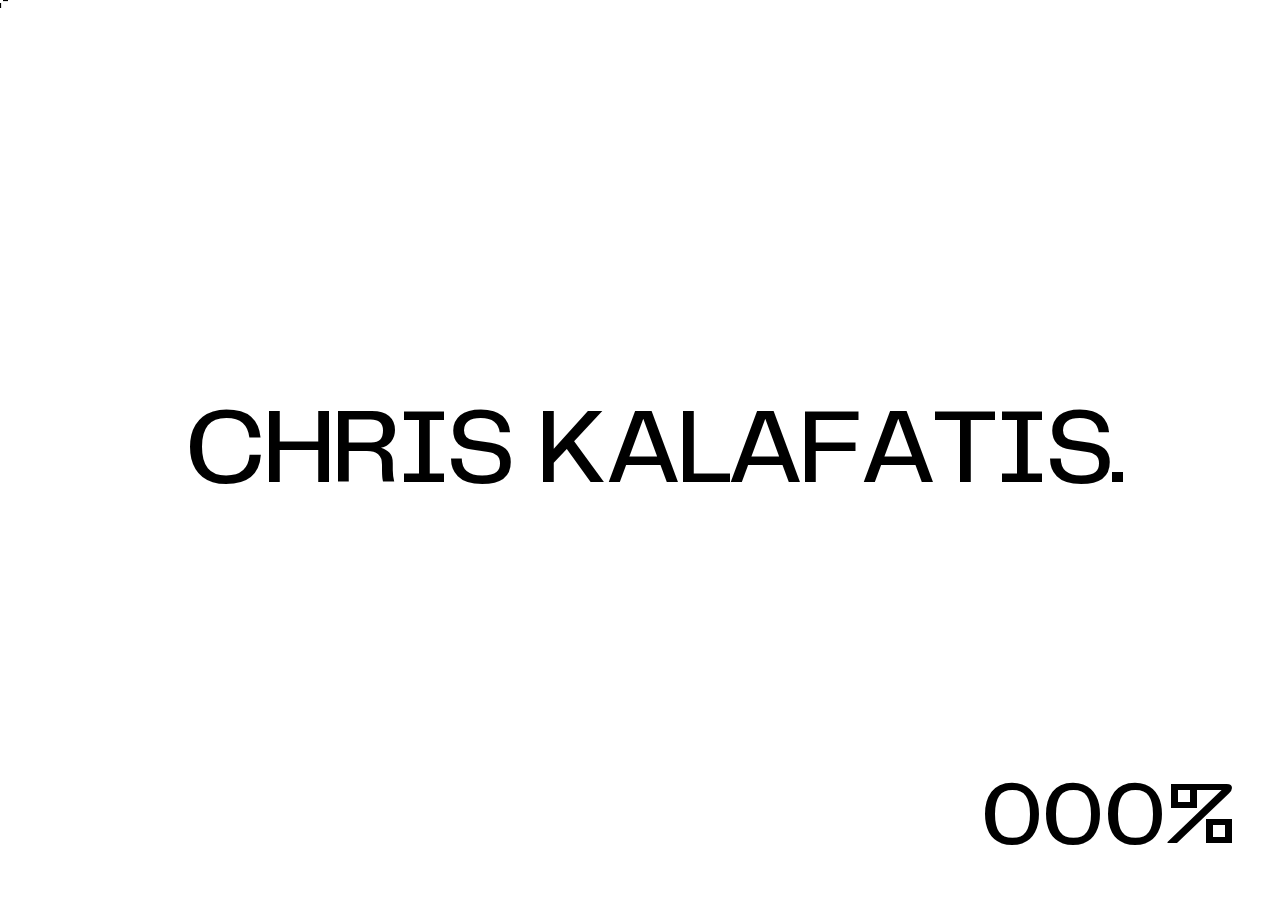
<file: index.html>
﻿<!DOCTYPE html>
<html class="desktop" lang="en">

<head><!-- Removed by WebCopy --><!--<base href="/">--><!-- Removed by WebCopy -->
    <title>Chris Kalafatis</title>
    <meta charset="UTF-8">
    <meta name="viewport" content="width=device-width, initial-scale=1.0">
    <!-- <meta name="theme-color" content="#0000">
    <meta name="msapplication-TileColor" content="#ffffff">
    <meta name="theme-color" content="#ffffff">
    <meta name="theme-color" content="rgb(255, 252, 245)">
    <meta name="description"
        content="Hello, my name’s Chris, I’m a bay-area born designer and art director. Creating connected brands, commerce, product, and web experiences.">
    <meta property="og:image"
        content="https://images.prismic.io/chris-folio/3c947c36-cdb9-4349-943e-932a3c97504d_ChrisKalafatis-Portfolio-SOTD-Cover-3.jpg?auto=compress,format&amp;rect=148,0,1522,795&amp;w=800&amp;h=418">
    <link rel="apple-touch-icon" sizes="180x180"
        href="C%3A%5CDownloaded%20Web%20Sites%5Ccrid%5Cchriskalafatis.com%5Capple-touch-icon.png">
    <link rel="icon" type="image/png" sizes="32x32"
        href="C%3A%5CDownloaded%20Web%20Sites%5Ccrid%5Cchriskalafatis.com%5Cfavicon-32x32.png">
    <link rel="icon" type="image/png" sizes="16x16"
        href="C%3A%5CDownloaded%20Web%20Sites%5Ccrid%5Cchriskalafatis.com%5Cfavicon-16x16.png">
    <meta name="twitter:card" content="summary_large_image">
    <meta name="twitter:title" content="Chris Kalafatis">
    <meta name="twitter:image:src"
        content="https://images.prismic.io/chris-folio/3c947c36-cdb9-4349-943e-932a3c97504d_ChrisKalafatis-Portfolio-SOTD-Cover-3.jpg?auto=compress,format&amp;rect=148,0,1522,795&amp;w=800&amp;h=418">
    <meta name="twitter:description" content="Multidisciplinary Designer"> -->
    <link href="main.css" rel="stylesheet">
</head>

<body>
    <header class="header">
        <h1 class="header_logo"> <a class="headear_logo_link"
                href="C%3A%5CDownloaded%20Web%20Sites%5Ccrid%5Cchriskalafatis.com%5Cindex.htm">CHRIS K.</a></h1>
        <nav class="header_navigation">
            <ul class="header_navigation_items">
                <li class="header_navigation_item nav_projects nav_cta" data-link-h="">
                    <div class="cta_hover"></div><a class="header_navigation_link"
                        href="C%3A%5CDownloaded%20Web%20Sites%5Ccrid%5Cchriskalafatis.com%5Cprojects.html"> <span
                            class="link_outer">PROJECTS</span><span class="link_inner">PROJECTS</span></a>
                </li>
                <li class="header_navigation_item nav_about nav_cta" data-link-h="">
                    <div class="cta_hover"></div><a class="header_navigation_link"
                        href="C%3A%5CDownloaded%20Web%20Sites%5Ccrid%5Cchriskalafatis.com%5Cabout.html"> <span
                            class="link_outer">ABOUT</span><span class="link_inner">ABOUT</span></a>
                </li>
            </ul>
        </nav>
        <div class="header_marquee" data-link-h=""> <a
                href="C%3A%5CDownloaded%20Web%20Sites%5Ccrid%5Cchriskalafatis.com%5Ccontact.html"></a>
            <div class="cta_hover"></div>
            <p class="header_marquee_text marquee_anim"><span class="link_inner"></span></p>
            <p class="header_marquee_text marquee_anim"><span class="link_outer"></span></p>
        </div>
    </header>
    <header class="header--touch">
        <div class="header--touch_wrapper">
            <h1 class="header_logo--touch"> <a class="header_logo_link--touch"
                    href="C%3A%5CDownloaded%20Web%20Sites%5Ccrid%5Cchriskalafatis.com%5Cindex.htm">CK.</a></h1>
            <div class="header_burger">
                <div class="header_burger_l1 test2"></div>
                <div class="header_burger_l2"></div>
                <div class="header_burger_l3 test1"></div>
            </div>
        </div>
    </header>
    <div class="menu--touch">
        <nav class="menu_nav-touch">
            <ul class="menu_nav_items--touch">
                <li class="menu_nav_item--touch"> <a class="menu_nav_link--touch"
                        href="C%3A%5CDownloaded%20Web%20Sites%5Ccrid%5Cchriskalafatis.com%5Cindex.htm">
                        <span>home</span></a></li>
                <li class="menu_nav_item--touch"> <a class="menu_nav_link--touch"
                        href="C%3A%5CDownloaded%20Web%20Sites%5Ccrid%5Cchriskalafatis.com%5Cprojects.html">
                        <span>projects</span></a></li>
                <li class="menu_nav_item--touch"> <a class="menu_nav_link--touch"
                        href="C%3A%5CDownloaded%20Web%20Sites%5Ccrid%5Cchriskalafatis.com%5Cabout.html">
                        <span>about</span></a></li>
            </ul>
        </nav>
        <div class="menu_marquee--touch"><a
                href="C%3A%5CDownloaded%20Web%20Sites%5Ccrid%5Cchriskalafatis.com%5Ccontact.html">it's here</a><span
                class="menu_marquee_text marquee_anim"><span></span></span></div>
        <div class="menu_marquee_footer--touch">
            <div class="menu_marquee_footer_line--touch"></div>
            <nav class="menu_footer_nav--touch">
                <ul class="menu_footer_nav_items">
                    <li class="menu_footer_nav_item"><a class="menu__footer_nav_link--touch ext"
                            href="ezfezfz@zeff.com"> em</a></li>
                    <li class="menu_footer_nav_item"><a class="menu__footer_nav_link--touch ext" href=""> IG </a></li>
                    <li class="menu_footer_nav_item"><a class="menu__footer_nav_link--touch ext" href=""> tw </a></li>
                    <li class="menu_footer_nav_item"><a class="menu__footer_nav_link--touch ext" href=""> in</a></li>
                </ul>
            </nav>
        </div>
    </div>
    <div id="gl"></div>
    <main class="app" id="app">
        <div class="home">
            <div class="home_hero_c ssc">
                <div class="home_hero_scroll">
                    <p> <span class="home_hero_scroll_text">01 // 04 <span class="scroll_hy"> </span><span>SCROLL
                            </span></span><span class="home_hero_scroll_arrow"><svg width="100%" height="100%"
                                viewbox="0 0 26 27" fill="none" xmlns="http://www.w3.org/2000/svg">
                                <path
                                    d="M23.2338 12.28L14.7538 20.8V0.239998H11.3538V20.76L2.87375 12.28L0.59375 14.56L13.0738 27L25.5138 14.56L23.2338 12.28Z"
                                    fill="white"></path>
                            </svg></span></p>
                </div>
                <div class="home_hero_title--touch">
                    <div class="home_title--touch_wrapper">
                        <div class="home_hero_title--touch1 home_hero_title_marquee-el"> <span
                                class="home_hero_title_marquee">Multi<span
                                    class="hero_title_marquee_line"></span></span><span
                                class="home_hero_title_marquee">Multi<span
                                    class="hero_title_marquee_line"></span></span></div>
                    </div>
                    <div class="home_title--touch_wrapper home_title--touch_wrapper2">
                        <div class="home_hero_title--touch2 home_hero_title_marquee-el"> <span
                                class="home_hero_title_marquee">Disciplinary <span
                                    class="hero_title_marquee_line"></span></span><span
                                class="home_hero_title_marquee">Disciplinary <span
                                    class="hero_title_marquee_line"></span></span></div>
                    </div>
                    <div class="home_title--touch_wrapper">
                        <div class="home_hero_title--touch3 home_hero_title_marquee-el"> <span
                                class="home_hero_title_marquee">Designer <span
                                    class="hero_title_marquee_line"></span></span><span
                                class="home_hero_title_marquee">Designer<span
                                    class="hero_title_marquee_line"></span></span></div>
                    </div>
                    <p class="home_hero_description--touch">Creative thinking and problem <br>solving are where my mind
                        wanders, <br>using my knowledge and passion for <br>design as my medium.</p>
                    <div class="home_hero_arrow_cl_c--touch"> <canvas class="home_hero_cl circAn1"></canvas>
                        <div class="home_hero_arrow--touch"><svg width="100%" height="100%" viewbox="0 0 26 27"
                                fill="none" xmlns="http://www.w3.org/2000/svg">
                                <path
                                    d="M23.2338 12.28L14.7538 20.8V0.239998H11.3538V20.76L2.87375 12.28L0.59375 14.56L13.0738 27L25.5138 14.56L23.2338 12.28Z"
                                    fill="white"></path>
                            </svg></div>
                    </div>
                </div>
                <div class="home_hero_title">
                    <div class="home_hr_wp"> <span class="home_multi homeSp"><span class="home_multi_c home_f">
                                <span>M</span><span>U</span><span class="ttl">L</span><span class="ttr">T</span><span
                                    class="tti">I</span><span>-</span></span><span
                                class="home_multi_c2 home_s"><span>M</span><span>U</span><span class="ttl">L</span><span
                                    class="ttr">T</span><span class="tti">I</span><span>-</span></span></span><span
                            class="home_disciplinary homeSp"><span
                                class="home_disciplinary_c home_f"><span>D</span><span class="ddi">I</span><span
                                    class="dds">S</span><span class="ddc">C</span><span class="ddi">I</span><span
                                    class="ddp">P</span><span class="ddl">L</span><span class="ddib">I</span><span
                                    class="ddn">N</span><span class="dda">A</span><span class="ddr">R</span><span
                                    class="ddy">Y</span></span><span
                                class="home_disciplinary_c2 home_s"><span>D</span><span class="ddi">I</span><span
                                    class="dds">S</span><span class="ddc">C</span><span class="ddi">I</span><span
                                    class="ddp">P</span><span class="ddl">L</span><span class="ddib">I</span><span
                                    class="ddn">N</span><span class="dda">A</span><span class="ddr">R</span><span
                                    class="ddy">Y </span></span></span><span class="home_creative homeSp">
                            <div class="home_creative_c home_f"><span>D</span><span class="dse">E</span><span
                                    class="dss">S</span><span class="dsi">I</span><span class="dsg">G</span><span
                                    class="dsn">N</span><span>E</span><span class="dsr">R</span></div>
                            <div class="home_creative_c2 home_s"><span>D</span><span class="dse">E</span><span
                                    class="dss">S</span><span class="dsi">I</span><span class="dsg">G</span><span
                                    class="dsn">N</span><span>E</span><span class="dsr">R</span></div>
                            <div class="home_hero_description">Creative thinking and problem <br>solving are where my
                                mind wanders, <br>using my knowledge and passion for <br>design as my medium.</div>
                        </span>
                        <div class="home_hero_description--tablet">Creative thinking and problem <br>solving are where
                            my mind wanders, <br>using my knowledge and passion for <br>design as my medium.</div>
                        <div class="home_hero_arrow_circle_c" data-h="">
                            <div class="home_hero_circle"><canvas class="circAn"></canvas></div>
                            <div class="home_hero_circle2 innerCircle"><canvas class="circAn"></canvas></div>
                            <div class="home_hero_arrow innerArrow"><svg width="100%" height="100%" viewbox="0 0 26 27"
                                    fill="none" xmlns="http://www.w3.org/2000/svg">
                                    <path
                                        d="M23.2338 12.28L14.7538 20.8V0.239998H11.3538V20.76L2.87375 12.28L0.59375 14.56L13.0738 27L25.5138 14.56L23.2338 12.28Z"
                                        fill="white"></path>
                                </svg></div>
                        </div>
                    </div>
                    <div class="home_hero_scroll--touch">
                        <p> <span class="home_hero_scroll_text--touch">SCROLL </span><span
                                class="home_hero_scroll_arrow--touch"><svg width="100%" height="100%"
                                    viewbox="0 0 26 27" fill="none" xmlns="http://www.w3.org/2000/svg">
                                    <path
                                        d="M23.2338 12.28L14.7538 20.8V0.239998H11.3538V20.76L2.87375 12.28L0.59375 14.56L13.0738 27L25.5138 14.56L23.2338 12.28Z"
                                        fill="white"></path>
                                </svg></span></p>
                    </div>
                </div>
            </div>
            <div class="home_about ssc">
                <div class="home_about_line gl_line"></div>
                <div class="home_about_glLineP">
                    <div class="glLineP"></div>
                </div>
                <div class="home_about_header">
                    <div class="home_about_section_nbr"><span class="home_about_rv">02/</span></div>
                    <div class="home_about_header_label"> <span class="home_about_rv">about</span></div>
                    <nav class="home_about_header_nav">
                        <ul class="home_about_header_nav_items">
                            <li class="home_about_header_nav_item home_about_rv" data-link-h=""> <a
                                    class="home_about_header_link ext"
                                    href="C%3A%5CDownloaded%20Web%20Sites%5Ccrid%5Cchriskalafatis.com%5Ccdn-cgi%5Cl%5Cemail-protection.html#e3809088828f828582978a90a3848e828a8fcd808c8e">
                                    <span class="link_outer">EMAIL</span><span class="link_inner">EMAIL</span>
                                    <div class="home_about_sep">/</div>
                                </a></li>
                            <li class="home_about_header_nav_item home_about_rv" data-link-h=""> <a
                                    class="home_about_header_link ext"
                                    href="https://www.instagram.com/chriskalafatis_/"> <span
                                        class="link_outer">INSTAGRAM </span><span class="link_inner">INSTAGRAM </span>
                                    <div class="home_about_sep">/</div>
                                </a></li>
                            <li class="home_about_header_nav_item home_about_rv" data-link-h=""> <a
                                    class="home_about_header_link ext" href="https://twitter.com/chriskala_"> <span
                                        class="link_outer">twitter </span><span class="link_inner">twitter </span>
                                    <div class="home_about_sep">/</div>
                                </a></li>
                            <li class="home_about_header_nav_item home_about_rv" data-link-h=""> <a
                                    class="home_about_header_link ext"
                                    href="https://linkedin.com/in/chris-kalafatis-827197152/"> <span
                                        class="link_outer">linkedin</span><span class="link_inner">linkedin</span></a>
                            </li>
                        </ul>
                    </nav>
                    <nav class="home_about_header_nav--touch">
                        <ul class="home_about_header_nav_items--touch">
                            <li class="home_about_header_nav_ite--touch"><a class="home_about_header_link--touch ext"
                                    href="C%3A%5CDownloaded%20Web%20Sites%5Ccrid%5Cchriskalafatis.com%5Ccdn-cgi%5Cl%5Cemail-protection.html#7f1c0c141e131e191e0b160c3f18121e1613511c1012">
                                    em /</a></li>
                            <li class="home_about_header_nav_ite--touch"><a class="home_about_header_link--touch ext"
                                    href="https://www.instagram.com/chriskalafatis_/"> ig /</a></li>
                            <li class="home_about_header_nav_ite--touch"><a class="home_about_header_link--touch ext"
                                    href="https://twitter.com/chriskala_"> tw /</a></li>
                            <li class="home_about_header_nav_ite--touch"><a class="home_about_header_link--touch ext"
                                    href="https://linkedin.com/in/chris-kalafatis-827197152/"> in</a></li>
                        </ul>
                    </nav>
                    <div class="home_about_section_nbr"><span class="home_about_rv">/04</span></div>
                </div>
                <div class="home_about_img_description_c">
                    <p class="home_about_description">HELLO, MY NAME’S CHRIS, I’M A SENIOR <br>DESIGNER AT ENVOY WHERE I
                        CREATE <br>PRODUCTS, WEBSITES, AND BRANDS.</p>
                    <figure class="home_about_img"> <a
                            href="C%3A%5CDownloaded%20Web%20Sites%5Ccrid%5Cchriskalafatis.com%5Cabout.html">Link to the
                            about</a>
                        <div class="img_overlay"></div>
                        <!-- <img class="home_about_img_media lazy" data-lazy=""
                            data-src="https://images.prismic.io/chris-folio/77e5aced-743f-485f-b26a-7b788cf7c1e1_01-About-3x.jpg?auto=compress,format"
                            src="C%3A%5CDownloaded%20Web%20Sites%5Ccrid%5Cchriskalafatis.com%5Cblank.png"
                            alt="https://images.prismic.io/chris-folio/77e5aced-743f-485f-b26a-7b788cf7c1e1_01-About-3x.jpg?auto=compress,format"
                            data-touch="https://images.prismic.io/chris-folio/77e5aced-743f-485f-b26a-7b788cf7c1e1_01-About-3x.jpg?auto=compress,format"> -->
                    </figure>
                    <div class="home_about_button" data-h=""><a
                            href="C%3A%5CDownloaded%20Web%20Sites%5Ccrid%5Cchriskalafatis.com%5Cabout.html">
                            <div class="home_hero_circle"><canvas class="circAn circAn1"></canvas></div>
                            <div class="home_hero_circle2 innerCircle"><canvas class="circAn"></canvas></div>
                            <div class="home_featured_btn_text innerArrow btn_inner_text">
                                <p>learn</p>
                                <p>more</p>
                            </div>
                            <div class="home_btn_hover_arrow mag_hover"><svg width="3rem" height="3rem"
                                    viewbox="0 0 26 27" fill="none" xmlns="http://www.w3.org/2000/svg">
                                    <path
                                        d="M23.2338 12.28L14.7538 20.8V0.239998H11.3538V20.76L2.87375 12.28L0.59375 14.56L13.0738 27L25.5138 14.56L23.2338 12.28Z"
                                        fill="white"></path>
                                </svg></div>
                        </a></div>
                </div>
                <div class="home_about_titles_c">
                    <p class="home_about_title marquee_anim">chris kalafatis -</p>
                    <p class="home_about_title marquee_anim">chris kalafatis -</p>
                    <p class="home_about_title">chris kalafatis -</p>
                </div>
            </div>
            <div class="home_featured ssc">
                <div class="home_featured_button" data-h=""><a
                        href="C%3A%5CDownloaded%20Web%20Sites%5Ccrid%5Cchriskalafatis.com%5Cprojects.html">
                        <div class="home_hero_circle"><canvas class="circAn circAn1"></canvas></div>
                        <div class="home_hero_circle2 innerCircle"><canvas class="circAn"></canvas></div>
                        <div class="home_featured_btn_text innerArrow btn_inner_text">
                            <p>View All </p>
                            <p>Projects</p>
                        </div>
                        <div class="home_btn_hover_arrow mag_hover"><svg width="3rem" height="3rem" viewbox="0 0 26 27"
                                fill="none" xmlns="http://www.w3.org/2000/svg">
                                <path
                                    d="M23.2338 12.28L14.7538 20.8V0.239998H11.3538V20.76L2.87375 12.28L0.59375 14.56L13.0738 27L25.5138 14.56L23.2338 12.28Z"
                                    fill="white"></path>
                            </svg></div>
                    </a></div>
                <div class="home_featured_line gl_line"></div>
                <div class="home_about_glLineP">
                    <div class="glLineP"></div>
                </div>
                <div class="home_featured_header">
                    <p class="home_featured_header_section_nbr">03/ </p>
                    <p class="home_featured_header_title">projects</p>
                    <p class="home_featured_header_total_nbr">/04</p>
                </div>
                <div class="home_feature_intro_description">Here are some select projects that showcase <br>my passion
                    for creating memorable web experiences, <br>products, and brands to life.</div>
                <div class="home_featured_c">
                    <div class="home_featured_title_all_c">
                        <p class="home_featured_nbr">Featured Project</p>
                        <p class="home_featured_title"><span>Four Sigmatic</span></p>
                    </div>
                    <div class="home_featured_title_all_c">
                        <p class="home_featured_nbr">Featured Project</p>
                        <p class="home_featured_title"><span>Kapsul</span></p>
                    </div>
                    <div class="home_featured_title_all_c">
                        <p class="home_featured_nbr">Featured Project</p>
                        <p class="home_featured_title"><span>TAYLORMADE</span></p>
                    </div>
                    <div class="featRef"></div>
                    <div class="home_featured_project home_featued_project_1"><a
                            href="C%3A%5CDownloaded%20Web%20Sites%5Ccrid%5Cchriskalafatis.com%5Cproject%5Cfour-sigmatic.html">
                            <figure class="home_featured_img">
                                <div class="img_overlay"></div>
                                <!-- <img class="home_featured_img_media lazy" data-lazy=""
                                    src="C%3A%5CDownloaded%20Web%20Sites%5Ccrid%5Cchriskalafatis.com%5Cblank.png"
                                    data-src="https://images.prismic.io/chris-folio/b4ae4311-772b-41e5-a1ff-13255f2fdda5_1d0f1778-95a6-4254-9984-bbed69cd715c_01-Hero-2x.webp?auto=compress,format"
                                    data-touch="https://images.prismic.io/chris-folio/1d0f1778-95a6-4254-9984-bbed69cd715c_01-Hero-2x.jpg?auto=compress,format&amp;rect=0,0,2000,2500&amp;w=480&amp;h=600"
                                    alt="project thumbnail"> -->
                            </figure>
                            <div class="home_featured_text">
                                <div class="home_featured_description">
                                    <p>Four Sigmatic<br>Website Redesign + Brand Evolution</p>
                                </div>
                                <div class="home_featured_labels">
                                    <p>Art Direction + Design<br>05.08.2023</p>
                                </div>
                            </div>
                        </a></div>
                    <div class="home_featured_project"><a
                            href="C%3A%5CDownloaded%20Web%20Sites%5Ccrid%5Cchriskalafatis.com%5Cproject%5Ckapsul.html">
                            <figure class="home_featured_img">
                                <div class="img_overlay"></div>
                                <!-- <img class="home_featured_img_media lazy" data-lazy=""
                                    src="C%3A%5CDownloaded%20Web%20Sites%5Ccrid%5Cchriskalafatis.com%5Cblank.png"
                                    data-src="https://images.prismic.io/chris-folio/1dbc45b9-b8fd-4ecc-a58e-45feead48fdc_46af6172-b2b9-429f-8a9c-c7118ce050de_01-Kapsul-Featured_1.webp?auto=compress,format"
                                    data-touch="https://images.prismic.io/chris-folio/bbd7a67b-b693-41b4-8bc7-4e2fb3cf124b_bf96fb87-fdb7-4a18-93e1-442fcc703740_01-Kapsul-Featured+%281%29.jpg?auto=compress,format"
                                    alt="Kapsul kit"> -->
                            </figure>
                            <div class="home_featured_text">
                                <div class="home_featured_description">
                                    <p>Kapsul<br>Web Design + Brand Campaign</p>
                                </div>
                                <div class="home_featured_labels">
                                    <p>Art Direction + Design<br>04.14.2020</p>
                                </div>
                            </div>
                        </a></div>
                    <div class="home_featured_project project_last"><a
                            href="C%3A%5CDownloaded%20Web%20Sites%5Ccrid%5Cchriskalafatis.com%5Cproject%5Ctaylormade.html">
                            <figure class="home_featured_img">
                                <div class="img_overlay"></div>
                                <!-- <img class="home_featured_img_media lazy" data-lazy=""
                                    src="C%3A%5CDownloaded%20Web%20Sites%5Ccrid%5Cchriskalafatis.com%5Cblank.png"
                                    data-src="https://images.prismic.io/chris-folio/9037738d-61eb-4249-b0da-63166073c04d_d4b9fa4f-a8d7-44fa-8964-947c9ff550ba_04-TaylorMade-Featured_1.webp?auto=compress,format"
                                    data-touch="https://images.prismic.io/chris-folio/c89c1813-e4e3-46ae-9085-2ad14336beec_d4b9fa4f-a8d7-44fa-8964-947c9ff550ba_04-TaylorMade-Featured+%281%29.jpg?auto=compress,format"
                                    alt="Kapsul kit"> -->
                            </figure>
                            <div class="home_featured_text">
                                <div class="home_featured_description">
                                    <p>TaylorMade<br>Product Design + Web Concepts</p>
                                </div>
                                <div class="home_featured_labels">
                                    <p>Art direction + Design<br>03.11.2022</p>
                                </div>
                            </div>
                        </a></div>
                </div>
            </div>
            <section class="home_capabilities ssc">
                <div class="home_featured_line gl_line"></div>
                <div class="home_about_glLineP">
                    <div class="glLineP"></div>
                </div>
                <div class="home_capabilities_header">
                    <p class="home_capabilities_header_section_nbr">04/ </p>
                    <p class="home_capabilities_header_title">capabilities</p>
                    <p class="home_capabilities_header_total_nbr">/04</p>
                </div><canvas id="canvas2D"></canvas>
                <div class="home_capabilities_headline">
                    <p class="home_capabilities_eyebrow"> <span>CLICK & DRAG</span></p>
                    <p> <span>PROJECT TYPES I</span></p>
                    <p> <span>SPECIALIZE IN</span></p>
                </div>
            </section>
            <div class="home_contact ssc">
                <div class="home_contact_bg">
                    <div class="home_contact_text">
                        <p class="home_contact_mail"> <span>got a project in mind?</span></p>
                        <div class="home_contact_connect">
                            <div class="home_contact_title_el">
                                <div class="home_contact_title_el1">
                                    <span>l</span><span>e</span><span>t</span><span>'</span><span>s</span></div>
                                <div class="home_contact_title_el2">
                                    <span>l</span><span>e</span><span>t</span><span>'</span><span>s</span></div>
                            </div>
                            <div class="home_contact_title_el_co">
                                <div class="home_contact_title_el1">
                                    <span>C</span><span>o</span><span>n</span><span>n</span><span>e</span><span>c</span><span>t</span>
                                </div>
                                <div class="home_contact_title_el2">
                                    <span>C</span><span>o</span><span>n</span><span>n</span><span>e</span><span>c</span><span>t</span>
                                </div>
                            </div>
                        </div>
                        <div class="home_contact_circle" data-h=""><a class="ext"
                                href="C%3A%5CDownloaded%20Web%20Sites%5Ccrid%5Cchriskalafatis.com%5Ccdn-cgi%5Cl%5Cemail-protection.html#95f6e6fef4f9f4f3f4e1fce6d5f2f8f4fcf9bbf6faf8">
                                <div class="home_hero_circle"><canvas class="circAn circAn1"></canvas></div>
                                <div class="home_hero_circle2 innerCircle"><canvas class="circAn"></canvas></div>
                                <div class="home_featured_btn_text innerArrow btn_inner_text contact_btn_hover_arrow">
                                    <p>Write a</p>
                                    <p>Message</p>
                                </div>
                                <div class="home_btn_hover_arrow mag_hover contact_btn_hover_arrow"><svg width="3rem"
                                        height="3rem" viewbox="0 0 26 27" fill="none"
                                        xmlns="http://www.w3.org/2000/svg">
                                        <path
                                            d="M23.2338 12.28L14.7538 20.8V0.239998H11.3538V20.76L2.87375 12.28L0.59375 14.56L13.0738 27L25.5138 14.56L23.2338 12.28Z"
                                            fill="white"></path>
                                    </svg></div>
                            </a></div>
                    </div>
                </div>
            </div>
            <div class="footer ssc">
                <div class="footer_c">
                    <div class="footer_sen">
                        <p>Feel Free to Connect With me on Social</p>
                    </div>
                    <nav class="footer_nav">
                        <ul class="footer_nav_items">
                            <li class="footer_nav_item" data-link-h=""> <a class="footer_nav_link ext"
                                    href="https://www.instagram.com/chriskalafatis_/"> <span
                                        class="link_outer">instagram</span><span class="link_inner">instagram</span></a>
                                <div class="cta_hover"></div>
                            </li>
                            <li class="footer_nav_item" data-link-h=""> <a class="footer_nav_link ext"
                                    href="https://twitter.com/chriskala_"> <span class="link_outer">twitter</span><span
                                        class="link_inner">twitter</span></a>
                                <div class="cta_hover"></div>
                            </li>
                            <li class="footer_nav_item" data-link-h=""> <a class="footer_nav_link ext"
                                    href="https://linkedin.com/in/chris-kalafatis-827197152/"> <span
                                        class="link_outer">linkedin</span><span class="link_inner">linkedin</span></a>
                                <div class="cta_hover"></div>
                            </li>
                        </ul>
                    </nav>
                </div>
            </div>
            <div class="footer--touch ssc">
                <nav class="footer_nav--touch">
                    <ul class="footer_nav_items--touch">
                        <li class="footer_nav_item"> <a class="footer_nav_link--touch ext"
                                href="https://www.instagram.com/chriskalafatis_/"> IG</a></li>
                        <li class="footer_nav_item"> <a class="footer_nav_link--touch ext"
                                href="https://twitter.com/chriskala_"> tw </a></li>
                        <li class="footer_nav_item"> <a class="footer_nav_link--touch ext"
                                href="https://linkedin.com/in/chris-kalafatis-827197152/"> in</a></li>
                    </ul>
                </nav>
            </div>
        </div>
    </main>
    <div class="cursor">
        <div class="cursor_top"></div>
        <div class="cursor_bottom"></div>
        <div class="cursor_left"></div>
        <div class="cursor_right"></div>
    </div>
    <div class="it_bg"></div>
    <div class="preloader">
        <div class="preloader_bg"></div>
        <div class="preloader_fl_c"> <span class="preloader--v1">C</span><span class="preloader--v1">H</span><span
                class="preloader--v1">R</span><span class="preloader--v1">I</span><span class="preloader--v1">S</span>
        </div>
        <div class="preloader_ll_c"> <span class="preloader--v1">K</span><span class="preloader--v1">A</span><span
                class="preloader--v1">L</span><span class="preloader--v1 preloader_l--a1">A</span><span
                class="preloader--v1">F</span><span class="preloader--v1"> <span
                    class="preloader_l--a">a</span></span><span class="preloader--v1"> <span
                    class="preloader_l--t">T</span></span><span class="preloader--v1"> <span
                    class="preloader_l--i">I</span></span><span class="preloader--v1"> <span
                    class="preloader_l--s">S</span></span><span class="preloader--v1"><span
                    class="preloader_l--p">.</span></span></div>
        <div class="preloader_fl_c"><span class="preloader--v2 preloader_i--c">C</span><span class="yolo">H</span><span
                class="yolo">R</span><span class="yolo">I</span><span class="yolo">S</span></div>
        <div class="preloader_ll_c"><span class="preloader--v2 preloader_i--k">K</span><span class="yolo">A</span><span
                class="yolo">L</span><span class="yolo">A</span><span class="yolo">F</span><span class="yolo"> <span
                    class="preloader_l--a">a</span></span><span class="yolo"> <span
                    class="preloader_l--t">T</span></span><span class="yolo"> <span
                    class="preloader_l--i">I</span></span><span class="yolo"> <span
                    class="preloader_l--s">S</span></span><span class="preloader--v2 preloader_i--p"><span
                    class="preloader_l--p preloader_l--last">.</span></span></div>
        <p> <span>000%</span></p>
    </div>
    <div class="imr">
        <p>Please rotate your device</p>
    </div>
    <script src="main.js"></script>
    <!-- <script data-cfasync="false"
        src="C%3A%5CDownloaded%20Web%20Sites%5Ccrid%5Cchriskalafatis.com%5Ccdn-cgi%5Cscripts%5C5c5dd728%5Ccloudflare-static%5Cemail-decode.min.js"></script> -->
</body>

</html>
</file>
<file: main.css>
@font-face{font-family:"PP Telegraf";src:url(d77b39f40383b63d32e3.woff2) format("woff2");font-weight:normal;font-style:normal;font-display:swap}@font-face{font-family:"PP Telegraf";src:url(fde82e4f834a588a4a58.woff2) format("woff2");font-weight:200;font-style:normal;font-display:swap}@font-face{font-family:"PP Telegraf";src:url(311b7f2775e42105e53e.woff2) format("woff2");font-weight:500;font-style:normal;font-display:swap}html,body,div,span,applet,object,iframe,h1,h2,h3,h4,h5,h6,p,blockquote,pre,a,abbr,acronym,address,big,cite,code,del,dfn,em,img,ins,kbd,q,s,samp,small,strike,strong,sub,sup,tt,var,b,u,i,center,dl,dt,dd,ol,ul,li,fieldset,form,label,legend,table,caption,tbody,tfoot,thead,tr,th,td,article,aside,canvas,details,embed,figure,figcaption,footer,header,hgroup,menu,nav,output,ruby,section,summary,time,mark,audio,video{margin:0;padding:0;border:0;font-size:100%;font:inherit;vertical-align:baseline}article,aside,details,figcaption,figure,footer,header,hgroup,menu,nav,section{display:block}body{line-height:1}ol,ul{list-style:none}blockquote,q{quotes:none}blockquote:before,blockquote:after,q:before,q:after{content:"";content:none}table{border-collapse:collapse;border-spacing:0}.home_featured_btn_text,.home_hero_arrow,.home_hero_circle2,.home_hero_circle{left:50%;top:50%;transform:translate(-50%, -50%)}*,*:before,*:after{box-sizing:border-box}html{font-size:.6944444444vw;line-height:1;position:fixed;left:0;top:0;width:100%;height:100%;overflow:hidden;-webkit-text-size-adjust:none;-webkit-font-smoothing:antialiased;user-select:none}body{height:100%;width:100%;touch-action:none;background-color:#000;color:#fff;font-family:"PP Telegraf";letter-spacing:-0.07rem;text-transform:uppercase;cursor:none}#gl{position:fixed;width:100%;height:100%;z-index:-1;top:0;left:0;pointer-events:none}.app{position:absolute;top:0;left:0;width:100%;height:100%}a{text-decoration:none;color:inherit;cursor:none}.m-bg{display:none}.it_bg{position:fixed;top:0;left:0;width:100%;height:100%;background-color:#fff;z-index:-2}.preloader{z-index:5000;position:fixed;top:0;left:0;width:100%;height:100%;z-index:10000}.preloader span{opacity:0}.preloader p{position:fixed;right:5rem;bottom:5rem;font-size:10rem;color:#000;font-weight:500;overflow:hidden}.preloader p span{display:inline-block}.preloader .preloader_bg{width:100%;height:100%;background-color:#fff}.preloader_fl_c{height:9rem;line-height:8.5rem;display:flex;position:fixed;top:calc(50% - 5rem);left:20.7rem;color:#000;font-size:12rem;letter-spacing:-0.5rem;font-weight:500;overflow:hidden}.preloader_fl_c span{display:block}.preloader_ll_c{height:9rem;line-height:8.5rem;display:flex;position:fixed;top:calc(50% - 5rem);right:17.7rem;color:#000;font-size:12rem;letter-spacing:-0.5rem;font-weight:500;overflow:hidden}.preloader_ll_c span{display:block;width:auto}.yolo{display:inline-block;opacity:0 !important}.preloader--v2{transform:translateY(100%)}.transB{width:2.5rem;height:1rem;visibility:hidden}.transB img{width:100%;height:100%}.noise{height:1rem;width:1rem;position:fixed;visibility:hidden}.imr{display:none}html.phone{font-size:2.6666666667vw;position:relative;overflow:auto;overflow-x:hidden;overflow-y:hidden}html.phone body{overflow:visible;overflow-x:hidden;background-color:#000}html.phone .app{overflow-x:hidden;position:relative;transform:translateZ(0)}html.phone .it_bg{display:none}html.phone .m-bg{display:block;position:fixed;top:-1%;left:-1%;width:102%;height:102%;object-fit:cover;z-index:-1;border:1px solid gray}html.phone figure{position:relative}html.phone .img_overlay{position:absolute;top:0;left:0;width:100%;height:100%;background-color:#0f0f0f;z-index:2;border-radius:2rem;max-width:33.5rem;display:none}html.phone .preloader{z-index:10000000}html.phone .preloader p{font-size:4rem;right:2rem;bottom:2rem;display:none}html.phone .preloader .preloader_fl_c,html.phone .preloader .preloader_ll_c{font-size:4rem;letter-spacing:-0.25rem !important;line-height:4rem;height:4rem;top:calc(50% - 2rem)}html.phone .preloader .preloader_fl_c{left:2.2rem;width:12rem}html.phone .preloader .preloader_ll_c{right:1.5rem}html.phone .preloader .preloader_l--a{display:inline-block;transform:translateX(-0.5rem)}html.phone .preloader .preloader_l--t{display:inline-block;transform:translateX(-1.15rem)}html.phone .preloader .preloader_l--i{display:inline-block;transform:translateX(-1.2rem)}html.phone .preloader .preloader_l--s{display:inline-block;transform:translateX(-1.5rem)}html.phone .preloader .preloader_l--p{display:inline-block;transform:translateX(-1.5rem)}html.phone .preloader .preloader_l--a1{display:inline-block;transform:translateX(0.1rem)}html.phone .imr{display:block;position:fixed;top:0;left:0;height:100%;width:100%;background-color:#000;z-index:10000000;display:flex;justify-content:center;align-items:center;font-size:.8rem;display:none;font-family:"PP Telegraf";font-weight:500;letter-spacing:.02rem}@media screen and (orientation: landscape){html.phone .imr{display:flex}}html.tablet{font-size:1.3020833333vw;position:relative;overflow:auto;overflow-x:hidden;overflow-y:hidden}html.tablet .it_bg{display:none}html.tablet .img_overlay{position:absolute;top:0;left:0;width:100%;height:100%;background-color:#0f0f0f;z-index:2;border-radius:1.5rem;max-width:70.8rem;display:none}html.tablet body{overflow:visible;overflow-x:hidden;background-color:#000}html.tablet .app{overflow-x:hidden;position:relative;transform:translateZ(0)}html.tablet .m-bg{display:block;position:fixed;top:0;left:0;width:100%;height:100%;object-fit:cover;z-index:-1}html.tablet figure{position:relative}html.tablet img{visibility:visible}html.tablet .preloader{z-index:10000000}html.tablet .preloader p{font-size:4rem;right:2rem;bottom:2rem;display:none}html.tablet .preloader .preloader_fl_c,html.tablet .preloader .preloader_ll_c{font-size:7.2rem;letter-spacing:-0.25rem !important;line-height:5.8rem;height:5.8rem;top:calc(50% - 2rem)}html.tablet .preloader .preloader_fl_c{left:6.9rem;width:24rem}html.tablet .preloader .preloader_ll_c{right:5.5rem}html.tablet .preloader .preloader_l--a{display:inline-block;transform:translateX(-0.5rem)}html.tablet .preloader .preloader_l--t{display:inline-block;transform:translateX(-1.15rem)}html.tablet .preloader .preloader_l--i{display:inline-block;transform:translateX(-1.2rem)}html.tablet .preloader .preloader_l--s{display:inline-block;transform:translateX(-1.5rem)}html.tablet .preloader .preloader_l--p{display:inline-block;transform:translateX(-1.5rem)}html.tablet .preloader .preloader_l--a1{display:inline-block;transform:translateX(0.1rem)}html.tablet .imr{display:block;position:fixed;top:0;left:0;height:100%;width:100%;background-color:#000;z-index:10000000;display:flex;justify-content:center;align-items:center;font-size:.8rem;display:none;font-family:"PP Telegraf";font-weight:500;letter-spacing:.02rem}.cursor{width:1.7rem;height:1.7rem;position:fixed;top:-0.83rem;left:-0.83rem;pointer-events:none;mix-blend-mode:difference;z-index:100000}.cursor .cursor_left,.cursor .cursor_right,.cursor .cursor_top,.cursor .cursor_bottom{position:absolute;background-color:#fff}.cursor_left,.cursor_right{width:.5rem;height:.2rem;top:50%;transform:translateY(-50%)}.cursor_top,.cursor_bottom{height:.5rem;width:.2rem;left:50%;transform:translateX(-50%)}.cursor_right{right:0}.cursor_left{left:0}.cursor_top{top:0}.cursor_bottom{bottom:0}html.phone .cursor,html.tablet .cursor{display:none}.menu--touch{display:none}html.phone .menu--touch{display:block;height:100%;width:100vw;position:fixed;top:0;left:0;background-color:#000;z-index:100000;visibility:hidden}html.phone .menu--touch .menu_nav-touch{position:fixed;top:35%;left:50%;transform:translate(-50%, -50%);width:max-content;text-align:center}html.phone .menu--touch .menu_nav_items--touch{display:flex;flex-direction:column;justify-content:space-between;gap:6rem;font-size:1.8rem;line-height:2.3rem}html.phone .menu--touch .menu_marquee--touch{position:relative}html.phone .menu--touch .menu_marquee--touch a{position:absolute;width:100%;height:100%;opacity:0;z-index:1}html.phone .menu--touch .menu_nav_item--touch{transform:translateY(150%);border:1px solid rgba(255,255,255,.3);height:4rem;border-radius:5rem;padding:.8rem 2.4rem;overflow:hidden}html.phone .menu--touch .menu_nav_item--touch .menu_nav_link--touch{display:inline-block}html.phone .menu--touch .menu_nav_item--touch a{overflow:hidden;height:2.1rem}html.phone .menu--touch .menu_nav_item--touch a span{display:inline-block}html.phone .menu--touch .menu_marquee--touch{width:27.3rem;height:4rem;border:1px solid rgba(255,255,255,.3);border-radius:5rem;line-height:5rem;overflow:hidden;flex-wrap:nowrap;white-space:nowrap;background-color:#000;z-index:1000;position:fixed;bottom:13rem;left:50%;transform:translateX(-50%)}html.phone .menu--touch .menu_marquee--touch span{font-size:1.8rem;display:inline-block;transition:translate .5s ease;padding:0 1rem;overflow:hidden;height:2.1rem}html.phone .menu--touch .menu_marquee--touch span span{display:inline-block}html.phone .menu--touch .menu_marquee--touch .arrow_menu{transform:rotate(270deg) translate(-1.8rem, -1.3rem)}html.phone .menu--touch .menu_marquee_text{font-size:1.8rem;line-height:2.3rem;display:inline-block;transition:translate .5s ease;position:absolute;left:50%;top:50%;transform:translate(-50%, -50%)}html.phone .menu--touch .menu_marquee_footer--touch{height:8rem;position:fixed;bottom:0;left:0;font-size:1.8rem}html.phone .menu--touch .menu_marquee_footer_line--touch{position:absolute;top:0;left:2rem;height:1px;width:33.5rem;transform:scaleX(0);transform-origin:left;background-color:#fff;opacity:.3}html.phone .menu--touch .menu_footer_nav_items{width:100%;padding:0 2rem 0 2rem;display:flex;justify-content:space-between;gap:8.6rem;font-size:1.4rem;margin-top:3.3rem}html.phone .menu--touch .menu_footer_nav_item{overflow:hidden}html.phone .menu--touch .menu_footer_nav_item a{display:inline-block}html.phone html.phone .menu_marquee--touch,html.phone html.tablet .menu_marquee--touch{line-height:4.5rem}html.phone html.phone .menu_marquee--touch .arrow_menu,html.phone html.tablet .menu_marquee--touch .arrow_menu{transform:rotate(270deg) translate(-1.6rem, -1.3rem);width:5rem}html.phone html.phone .menu--touch .menu_marquee--touch span,html.phone html.tablet .menu--touch .menu_marquee--touch span{padding:0 .35rem}.header{display:flex;justify-content:space-between;align-items:center;width:100%;height:9rem;padding:0 5rem;position:fixed;top:0;left:0;z-index:10;mix-blend-mode:difference;transform:translateY(-100%);padding-top:2.5rem}.header--touch{display:none}.header_logo{font-size:4rem;letter-spacing:-0.15rem}.header_navigation_items{display:flex;transform:translateX(4.8rem)}.header_navigation_item{margin-right:3rem;font-size:1.4rem;border:1px solid rgba(255,255,255,0);border-radius:5rem;padding:.6rem 1.6rem .5rem 1.6rem;position:relative;overflow:hidden;margin-left:-1.6rem;-webkit-mask-image:-webkit-radial-gradient(white, black)}.cta_hover{width:150%;height:150%;background-color:#fff;border-radius:50%;position:absolute;left:-25%;top:-25%;transform:translateY(101%);transform-origin:top}.header_navigation_link{position:relative;overflow:hidden;display:inline-block}.header_navigation_link span{display:inline-block}.header_navigation_link .link_inner{position:absolute;left:0;transform:translateY(100%);color:#000}.header_marquee{width:20.7rem;height:3rem;border:1px solid rgba(255,255,255,.3);border-radius:4rem;line-height:2.8rem;overflow:hidden;flex-wrap:nowrap;white-space:nowrap;z-index:1000;mix-blend-mode:difference;position:relative}.header_marquee a{position:absolute;top:0;left:0;width:100%;height:100%;z-index:1}.header_marquee .link_inner{display:inline-block}.header_marquee span{display:inline-block}.header_marquee .header_marquee_text{font-size:1.4rem;display:inline-block;transition:translate .5s ease;position:absolute;left:50%;transform:translate(-50%, -50%);top:50%;overflow:hidden;line-height:1.8rem}.marquee_svg{display:inline-block;transform:rotate(270deg) translate(-0.8rem, 0.5rem);height:1.2rem;z-index:1000;width:1.3rem}html.phone .header{display:none;transition:1s cubic-bezier(0.25, 1, 0.5, 1)}html.phone .header--touch{display:block;width:37.5rem;height:6rem;display:flex;justify-content:space-between;align-items:center;padding:0 2rem;position:fixed;z-index:1000000;mix-blend-mode:difference;transition:.8s cubic-bezier(0.25, 1, 0.5, 1)}html.phone .header--touch .header--touch_wrapper{width:100%;height:100%;display:flex;justify-content:space-between;align-items:center}html.phone .header_logo--touch{font-size:4rem;line-height:110%}html.phone .header_burger{width:2.4rem;height:1.8rem;display:flex;flex-direction:column;justify-content:space-between;margin:.7rem;margin-top:1.7rem}html.phone .header_burger .header_burger_l1{width:100%;height:.2rem;background-color:#fff;align-self:flex-end;transform-origin:left}html.phone .header_burger .header_burger_l2{width:100%;height:.2rem;background-color:#fff}html.phone .header_burger .header_burger_l3{width:100%;height:.2rem;background-color:#fff;align-self:flex-start;transform-origin:right}html.tablet .header{transition:.8s cubic-bezier(0.25, 1, 0.5, 1);padding:0 3rem}.home{padding-top:9rem;visibility:hidden}.home_hero_title--touch{display:none}.home_hero_description--touch{display:none}.home_hero_c{width:100%;min-height:calc(100vh - 9rem);position:relative;margin-bottom:10rem}.home_hero_c .home_hero_arrow.innerArrow{opacity:0}.home_hero_scroll{font-size:1.4rem;position:absolute;top:50%;left:5rem;transform:translateY(-50%);height:40rem;line-height:2.98rem}.home_hero_scroll p{overflow:hidden;width:20rem}.home_hero_scroll .home_hero_scroll_arrow{display:inline-block;opacity:0;transform:translate(0.4rem, -1.4rem)}.home_hero_scroll svg{height:1.5rem;width:1rem}.home_hero_scroll .home_hero_scroll_text{display:inline-flex;align-items:center;transform:translateY(100%);letter-spacing:-0.1rem}.home_hero_scroll .home_hero_scroll_text .scroll_hy{height:1px;width:1rem;background-color:#fff;margin:0 .5rem}.home_hero_scroll--touch{display:none}.home_hero_description--tablet{display:none}.home_hero_title{position:absolute;top:50%;left:50%;height:40rem;transform:translate(-50%, -50%);line-height:9rem;letter-spacing:-0.3rem;font-weight:500}.home_hero_title .home_hr_wp{display:flex;flex-direction:column;justify-content:center;align-items:center;font-size:12rem}.home_hero_title .home_hr_wp span{display:inline-block;font-kerning:initial}.home_hero_title .home_hr_wp .ttl,.home_hero_title .home_hr_wp .tti{margin-left:-0.5rem}.home_hero_title .home_hr_wp .ttr{margin-left:-1.7rem}.home_hero_title .home_hr_wp .ddi,.home_hero_title .home_hr_wp .ddy,.home_hero_title .home_hr_wp .dss,.home_hero_title .home_hr_wp .dsg{margin-left:-0.7rem}.home_hero_title .home_hr_wp .dds,.home_hero_title .home_hr_wp .ddc,.home_hero_title .home_hr_wp .ddp,.home_hero_title .home_hr_wp .ddl,.home_hero_title .home_hr_wp .ddn,.home_hero_title .home_hr_wp .dda,.home_hero_title .home_hr_wp .ddr,.home_hero_title .home_hr_wp .dsi,.home_hero_title .home_hr_wp .dsn,.home_hero_title .home_hr_wp .dsr{margin-left:-0.4rem}.home_hero_title .home_hr_wp .ddib{margin-left:-0.1rem}.home_hero_title .home_hr_wp .dse{margin-left:-0.6rem}.home_hero_title .homeSp{height:9.6rem}.home_hero_title .home_multi{transform:translateX(-11rem)}.home_hero_title .home_creative{transform:translate(13rem);display:flex}.home_multi{position:relative;display:inline-block;width:43rem;height:10rem;overflow:hidden}.home_multi .home_multi_c,.home_multi .home_multi_c2{position:absolute;left:0}.home_multi .home_multi_c2 span{transform:translateY(101%)}.home_creative{position:relative;display:inline-block;width:95rem;margin-left:4rem;height:10rem;overflow:hidden}.home_creative .home_creative_c,.home_creative .home_creative_c2{position:absolute;left:0}.home_creative .home_creative_c2 span{transform:translateY(101%)}.home_disciplinary{position:relative;width:87rem;height:10rem;display:inline-block;overflow:hidden}.home_disciplinary .home_disciplinary_c,.home_disciplinary .home_disciplinary_c2{position:absolute;left:0}.home_disciplinary .home_disciplinary_c2 span{transform:translateY(101%)}.home_hero_description{font-size:1.4rem;line-height:1.4rem;letter-spacing:-0.07rem;position:absolute;left:60rem;top:.8rem;width:30rem;text-transform:uppercase;font-weight:400}.home_hero_description span{display:inline-block;overflow:hidden}.home_hero_description span span{transform:translateY(110%)}.home_hero_description .home_bio_offset{display:inline-block;transform:translateX(4rem)}.home_hero_arrow_circle_c{position:relative;width:10rem;height:10rem;margin-top:5.7rem;margin-left:2rem}.home_hero_circle{position:absolute;width:10rem;height:10rem}.home_hero_circle path{stroke-dasharray:311.5;stroke-dashoffset:311.5}.home_hero_circle2{position:absolute;width:10rem;height:10rem}.home_hero_circle2 path{stroke-dasharray:311.5;stroke-dashoffset:311.5}.home_hero_arrow{position:absolute;width:2.9rem;height:3.6rem;transform:translate(-50%, -45%);display:flex;justify-content:center;align-items:center}.home_about_glLineP{width:134rem;height:300px;position:absolute;top:-150px;left:50%;transform:translateX(-50%)}.home_about_glLineP .glLineP{width:100%;height:100%;visibility:hidden}.circAn{width:100%;height:100%}html.phone .home{padding-top:10rem}html.phone .home_hero_c{margin-bottom:2rem}html.phone .home_hero_title{display:none}html.phone .home_hero_title--touch{display:block;font-weight:500;font-size:9rem;letter-spacing:-0.36rem;margin:0 auto;padding-top:13.2rem;opacity:0}html.phone .home_hero_title--touch .home_hero_cl.circAn1{display:block}html.phone .home_hero_title--touch .home_hero_description--tablet{display:none}html.phone .home_hero_title--touch .home_hero_title--touch1,html.phone .home_hero_title--touch .home_hero_title--touch2,html.phone .home_hero_title--touch .home_hero_title--touch3{display:flex;width:min-content;justify-content:space-between;align-items:center}html.phone .home_hero_title--touch .home_hero_title--touch1 .hero_title_marquee_line,html.phone .home_hero_title--touch .home_hero_title--touch2 .hero_title_marquee_line,html.phone .home_hero_title--touch .home_hero_title--touch3 .hero_title_marquee_line{height:.9rem;width:4rem;background-color:#fff;margin:0 4rem}html.phone .home_hero_title--touch .home_hero_title--touch1 span,html.phone .home_hero_title--touch .home_hero_title--touch2 span,html.phone .home_hero_title--touch .home_hero_title--touch3 span{display:inline-block;display:flex;align-items:center}html.phone .home_hero_title--touch .home_hero_title--touch2{transform:translateX(-50%)}html.phone .home_hero_scroll{top:23rem;left:2rem;font-size:1.2rem;letter-spacing:-0.048rem}html.phone .home_hero_scroll_arrow{opacity:0;transform:translate(0.4rem, -0.3rem)}html.phone .home_hero_scroll--touch{display:block;display:flex;position:fixed;top:5rem;left:2rem}html.phone .home_hero_scroll--touch .home_hero_scroll_text--touch{font-size:1.5rem;letter-spacing:-0.05rem}html.phone .home_hero_scroll--touch .home_hero_scroll_arrow--touch{display:inline-block;width:2rem;height:1rem}html.phone .home_hero_description--touch{display:block;font-size:1.6rem;line-height:100%;letter-spacing:-0.064rem;margin:3.2rem auto 0 auto;width:33.5rem}html.phone .home_hero_description--touch span{display:inline-block;overflow:hidden}html.phone .home_hero_description--touch span{transform:translateY(101%)}html.phone .home_hero_description--touch .home_bio_offset{transform:translate(5rem, 101%)}html.phone .home_title--touch_wrapper{overflow:hidden;width:max-content}html.phone .home_title--touch_wrapper .home_hero_title_marquee-el{transform:translateY(100%)}html.phone .home_title--touch_wrapper2{transform:translateX(-50%)}html.phone .home_hero_arrow_cl_c--touch{width:10rem;height:10rem;margin:6.6rem auto 0 auto;position:relative}html.phone .home_hero_arrow_cl_c--touch .home_hero_arrow--touch{width:2.9rem;height:3.6rem;position:absolute;top:50%;left:50%;opacity:0;transform:translate(-50%, -90%)}html.phone .home_hero_arrow_cl_c--touch .home_hero_arrow--touch svg{position:absolute}html.phone .circAn1{height:10rem;width:10rem}html.phone .home_hero_scroll p{height:2rem;line-height:1.4rem}html.tablet .home_hero_description{display:none}html.tablet .home_hero_scroll{left:3rem}html.tablet .home_hero_title .home_hr_wp{font-size:7.2rem;line-height:5.2rem}html.tablet .home_hero_title .home_hr_wp .ttl,html.tablet .home_hero_title .home_hr_wp .tti{margin-left:-0.3rem}html.tablet .home_hero_title .home_hr_wp .ttr{margin-left:-1rem}html.tablet .home_hero_title .home_hr_wp .ddi,html.tablet .home_hero_title .home_hr_wp .ddy,html.tablet .home_hero_title .home_hr_wp .dss,html.tablet .home_hero_title .home_hr_wp .dsg{margin-left:-0.42rem}html.tablet .home_hero_title .home_hr_wp .dds,html.tablet .home_hero_title .home_hr_wp .ddc,html.tablet .home_hero_title .home_hr_wp .ddp,html.tablet .home_hero_title .home_hr_wp .ddl,html.tablet .home_hero_title .home_hr_wp .ddn,html.tablet .home_hero_title .home_hr_wp .dda,html.tablet .home_hero_title .home_hr_wp .ddr,html.tablet .home_hero_title .home_hr_wp .dsi,html.tablet .home_hero_title .home_hr_wp .dsn,html.tablet .home_hero_title .home_hr_wp .dsr{margin-left:-0.24rem}html.tablet .home_hero_title .home_hr_wp .ddib{margin-left:-0.06rem}html.tablet .home_hero_title .home_hr_wp .dse{margin-left:-0.36rem}html.tablet .home_hero_title .home_hr_wp .home_multi{transform:translateX(-5.5rem);width:24.5rem}html.tablet .home_hero_title .home_hr_wp .home_creative{transform:translate(-2.5rem);display:flex;width:34.5rem}html.tablet .home_hero_title .home_hr_wp .home_disciplinary{width:48.5rem}html.tablet .home_hero_title .home_hr_wp .homeSp{height:5.5rem}html.tablet .home_hero_title .home_hr_wp .home_hero_description{display:none}html.tablet .home_hero_description--tablet{display:block;font-size:1.4rem;line-height:1.3rem;letter-spacing:-0.056rem;margin-top:5rem;margin-left:-55.6rem;max-width:31.2rem;font-weight:400;text-indent:4.2rem}html.tablet .home_hero_description--tablet span{display:inline-block;overflow:hidden}html.tablet .home_hero_description--tablet span span{transform:translateY(104%)}html.tablet .home_hero_arrow_circle_c{margin-top:-8.3rem}html.tablet .home_about_img{visibility:visible}html.tablet .home_hero_c{margin-bottom:0}html.tablet .home_hero_scroll{top:40%;font-size:1.2rem}html.tablet .home_hero_scroll .home_hero_scroll_arrow{transform:translate(0.4rem, -0.3rem)}html.tablet .home_hero_scroll svg{height:1.5rem}.contact .about_contact{opacity:0}.contact .home_contact_text{top:60%}html.phone .contact .about_contact{opacity:1}html.phone .contact .home_contact_text{top:56%}html.phone .contact .home_contact_title_el{overflow:hidden}html.phone .contact .home_contact_title_el .home_contact_title_el1{transform:translateY(100%)}html.phone .contact .home_contact_title_el_co{height:4.3rem}html.phone .contact .home_contact_title_el_co .home_contact_title_el1{transform:translateY(100%)}html.phone .contact .home_contact_mail span{transform:translateY(100%)}html.phone .contact .footer--touch{transform:translateY(-100%)}html.phone .contact .footer_nav_item{overflow:hidden}html.phone .contact .footer_nav_item a{display:inline-block;transform:translateY(100%)}html.tablet .contact .about_contact{opacity:1}html.tablet .contact .home_contact_text{top:56%}html.tablet .contact .home_contact_title_el{overflow:hidden}html.tablet .contact .home_contact_title_el .home_contact_title_el1{transform:translateY(100%)}html.tablet .contact .home_contact_title_el_co .home_contact_title_el1{transform:translateY(100%)}html.tablet .contact .home_contact_mail span{transform:translateY(100%)}html.tablet .contact .footer_c{transform:translateY(-100%)}html.tablet .contact .footer_nav_item{padding:0 1.6rem}html.tablet .contact .footer_nav_item a{display:inline-block;transform:translateY(100%)}html.tablet .contact .footer_sen{overflow:hidden}html.tablet .contact .footer_sen p{transform:translateY(100%)}.home_about_header_nav--touch{display:none}.gl_line{width:134rem;height:1px;background-color:#fff;margin:0 auto;visibility:hidden}.home_about_section_nbr,.home_about_header_label,.home_about_header_nav_items{overflow:hidden}.home_about_section_nbr span,.home_about_header_label span{display:inline-block;transform:translateY(100%)}.home_about_header_nav_items li{transform:translateY(100%)}.home_about_header_link{width:max-content}.home_about_header_link .link_inner{color:#fff}.home_about_header{width:100%;display:flex;padding:0 5rem;font-size:1.4rem;line-height:1.82rem;padding-top:2rem}.home_about_header_label{margin-left:42.7rem;margin-right:29rem}.home_about_offset{display:inline-block;transform:translateX(2.5rem)}.home_about_header_nav_items{display:flex;justify-content:space-between;margin-right:25.5rem}.home_about_header_nav_item{margin-left:.5rem}.home_about_header_link{position:relative;overflow:hidden;display:inline-block}.home_about_header_link span{display:inline-block}.home_about_header_link .link_inner{position:absolute;left:0;transform:translateY(100%)}.home_about_sep{display:inline-block;margin-left:.5rem}.home_about_img_description_c{display:flex;padding:0 5rem;padding-top:7.7rem}.home_about_description{margin-right:4.9rem;font-size:1.4rem;line-height:1.4rem;margin-right:7.1rem;width:32.4rem;letter-spacing:-0.056rem}.home_about_description span{display:inline-block;overflow:hidden}.home_about_description span span{transform:translateY(110%)}.home_about_img{width:55rem;height:55rem;border-radius:4rem;overflow:hidden;opacity:0}.home_about_img a{width:100%;height:100%;position:absolute;opacity:0}.home_about_img img{width:100%;height:100%;object-fit:cover}.home_about_button{width:10rem;height:10rem;margin-left:7.1rem;align-self:center}.home_about_titles_c{display:flex;flex-wrap:nowrap;font-size:21rem;position:absolute;top:58.3rem;width:601.5rem;pointer-events:none}.home_about_title{width:200.5rem;will-change:transform}.home_about_button{position:relative}.home_btn_hover_arrow.mag_hover{width:10rem;height:10rem;position:absolute;display:flex;justify-content:center;align-items:center;opacity:0}.home_btn_hover_arrow.mag_hover svg{transform:rotate(-135deg)}html.phone .home .gl_line{visibility:visible;width:33.5rem}html.phone .home_about{margin-top:8rem}html.phone .home_about_header_label{margin:0}html.phone .home_about_rv{transform:translateY(0)}html.phone .home_about_header_nav{display:none}html.phone .home_about_header{padding:1.8rem 2rem 0 2rem;font-size:1.2rem;line-height:1.6rem}html.phone .home_about_header_nav--touch{display:block;margin-right:6.2rem}html.phone .home_about_header_nav{display:none}html.phone .home_about_header_nav_items--touch{display:flex;justify-content:space-between;gap:.5rem}html.phone .home_about_header_label{margin-left:5rem;margin-right:5.8rem}html.phone .home_about_img_description_c{display:block;padding:4rem 0 0 0}html.phone .home_about_description{margin:0 auto;width:33.5rem;font-size:1.6rem;letter-spacing:-0.064rem;text-indent:3rem;line-height:1.8rem}html.phone .home_about_description br{display:none}html.phone .home_about_description span{display:inline}html.phone .home_about_description span span{transform:translateY(0)}html.phone .home_about_img{width:33.5rem;height:33.5rem;opacity:1;margin:2rem auto 0 auto;border-radius:2rem}html.phone .home_about_titles_c{top:45.2rem;font-size:10.5rem;width:297.5rem;z-index:3}html.phone .home_about_button{margin:9rem auto 0 auto}html.tablet .home_about_img{visibility:visible;opacity:1;width:46.7rem;height:46.7rem;margin-left:12rem}html.tablet .home_about_img_description_c{padding:0 3rem;position:relative}html.tablet .home_about_description{position:absolute;top:-2rem;transform:translateY(-100%);text-indent:4.2rem}html.tablet .home_about_description br{display:none}html.tablet .home_about_header_nav_items{margin:0 12.75rem}html.tablet .home_about_header_nav_items li{transform:translateY(0)}html.tablet .home_about_button{margin-left:1.5rem}html.tablet .home_about_titles_c{font-size:12rem;top:59rem;width:343.7rem}html.tablet .home_about_titles_c .home_about_title:nth-child(3){opacity:0}html.tablet .home_about_header{margin-bottom:8rem;width:70.8rem;margin-left:3rem;border-top:1px solid #fff;padding:2rem 0;font-size:1.2rem;margin-bottom:11rem}html.tablet .home_about_header span{transform:translateY(0)}html.tablet .home_about_header .home_about_header_label{margin:0;margin-left:13.5rem}html.tablet .home_about_glLineP{display:none}.home_featured{margin-top:28rem;padding-top:2.5rem}.home_featured_header{width:100%;margin-top:-1.5rem;padding-left:5rem;font-size:1.4rem;line-height:1.82rem;overflow:hidden;mix-blend-mode:difference;display:flex;letter-spacing:-0.056rem}.home_featured_header p{transform:translateY(100%);mix-blend-mode:difference}.home_featured_header_title{margin-left:42.7rem;margin-right:80.7rem}.featRef{display:none}.home_featured_c{width:100%;margin-top:5rem;height:80rem;display:flex;justify-content:space-between;padding:0 5rem}.home_featured_title_all_c{width:80%;left:50%;top:53%;transform:translate(-50%, -50%);height:30rem;display:flex;flex-direction:column;justify-content:center;align-items:center;position:fixed;opacity:0;pointer-events:none}.home_featured_title_all_c span{display:inline-block}.home_featured_title_nbr_c{height:40rem;margin-top:13rem}.home_featured_description,.home_featured_labels{opacity:0}.home_featured_project{width:43.6rem;height:92rem}.home_featured_project .home_featured_img{height:60rem;width:100%;border-radius:2rem;overflow:hidden;opacity:0;position:relative}.home_featured_project .home_featured_img img{width:100%;height:60rem;object-fit:cover}.home_featured_text{margin-top:.5rem;line-height:1.5rem;display:flex;gap:7rem;font-size:1.1rem;margin-left:1rem}.home_featured_nbr{font-size:1.8rem;line-height:1.8rem;letter-spacing:-0.007rem;margin-bottom:1rem}.home_featured_nbr p{overflow:hidden}.home_featured_nbr p span{display:inline-block;transform:translateY(100%)}.home_feature_intro_description{text-transform:none;font-weight:400;font-size:4rem;line-height:2.5rem;width:88.8rem;margin-left:50.2rem;letter-spacing:-0.24rem;margin-top:6.2rem}.home_feature_intro_description span{display:inline-block;overflow:hidden;height:4rem}.home_feature_intro_description span span{display:inline-block;transform:translateY(100%)}.home_feat_offset{padding-left:12rem}.home_featured_subline{width:14.8rem;height:1px;background-color:#fff;margin-top:1.5rem;transform-origin:left;transform:scaleX(0);display:none}.home_featured_title{position:relative;font-size:12rem;letter-spacing:-0.48rem;line-height:9.6rem;font-weight:500;overflow:hidden}.home_featured_title h3{position:absolute}.home_featured_title .home_featured_title_2{opacity:0}.home_featured_btn_text{position:absolute}.home_featured_btn_text p:nth-child(2){margin-left:2rem}.contact_btn_hover_arrow p:nth-child(2){margin-left:5rem}.home_featured_button{height:10rem;width:10rem;position:fixed;top:10.8rem;left:5rem}html.phone .home_featured{margin-top:8rem}html.phone .home_feature_intro_description{width:auto;margin-left:2rem;font-size:2.4rem;line-height:2.6rem;text-indent:5rem;width:33.5rem;letter-spacing:-0.096rem}html.phone .home_feature_intro_description br{display:none}html.phone .home_feature_intro_description span{transform:translateY(0);display:inline;height:auto}html.phone .home_featured_header{padding-left:2rem;width:33.5rem;margin:0 2rem;border-top:1px solid #fff;padding-top:1.8rem;padding-left:0;font-size:1.2rem;line-height:1.6rem}html.phone .home_featured_header p{transform:translateY(0)}html.phone .home_featured_line{display:none}html.phone .home_featured_header_title{margin:0;margin-left:5rem;margin-right:19.5rem}html.phone .home_featured_subline{width:12.6rem;transform:scaleX(1)}html.phone .home_featured_title_nbr_c{height:7rem;margin-top:2.5rem}html.phone .home_featured_title_nbr_c .home_featured_nbr{margin-left:8.1rem}html.phone .home_featured_title_nbr_c p{display:flex}html.phone .home_featured_title_nbr_c p span{transform:translateY(0)}html.phone .home_featured_c{gap:1rem;margin-top:0;height:auto;overflow-y:scroll;scroll-snap-type:x mandatory;scroll-padding:2rem;padding:0 0 0 2rem;margin-top:17rem;padding-bottom:5rem;margin-bottom:13rem}html.phone .home_featured_c::-webkit-scrollbar{display:none !important}html.phone .home_featured_project{scroll-snap-align:center}html.phone .home_featured_title_all_c{position:absolute}html.phone .home_featured_img{opacity:1}html.phone .home_featured_title{margin-left:2rem;margin-top:2rem;font-weight:500;font-size:4.5rem;opacity:1;line-height:4rem}html.phone .home_featured_labels{display:none}html.phone .home_featured_labels,html.phone .home_featured_description{opacity:.5}html.phone .home_featured_project{margin-top:0;flex-shrink:0;width:33.5rem;height:41.9rem}html.phone .home_featured_project .home_featured_img{height:41.9rem}html.phone .home_featured_project .home_featured_img img{height:41.9rem}html.phone .home_featued_project_1{margin-left:2rem}html.phone .home_featured_text{font-size:1.2rem;gap:3rem}html.phone .home_featured_button{margin-left:0;position:absolute;left:2rem;top:26.5rem}html.phone .featRef{display:block;width:1rem;height:1rem;position:absolute;visibility:hidden}html.phone .project_last{padding-right:2rem;width:35.5rem}html.tablet .home_featured{padding-top:7.5rem;margin:12rem 0 17rem 0}html.tablet .home_featured_text{margin-left:0}html.tablet .home_featured_c{padding:0 3rem;height:auto}html.tablet .home_featured_project{width:22.6rem;height:28.2rem}html.tablet .home_featured_project .home_featured_img{opacity:1;height:28.2rem;border-radius:1.5rem}html.tablet .home_featured_project .home_featured_img img{height:100%;border-radius:1.5rem}html.tablet .home_featured_description{opacity:.5}html.tablet .home_featured_labels{display:none}html.tablet .home_feature_intro_description{font-size:2.4rem;line-height:2.6rem;margin-left:24.1rem;width:46.7rem;text-indent:7.2rem;letter-spacing:-0.096rem}html.tablet .home_feature_intro_description br{display:none}html.tablet .home_featured_header{width:70.8rem;margin-left:3rem;border-top:1px solid #fff;padding:2rem 0;font-size:1.2rem;margin-bottom:7rem;letter-spacing:-0.05rem}html.tablet .home_featured_header span,html.tablet .home_featured_header p{transform:translateY(0)}html.tablet .home_featured_header .home_featured_header_total_nbr{margin-left:48rem}html.tablet .home_featured_header .home_featured_header_title{margin:0;margin-left:13.5rem}html.tablet .home_featured .home_featured_button{top:18rem}.footer--touch{display:none}.home_contact{width:100%;height:100vh;position:relative}.home_contact_bg{height:58.4rem;width:134rem;margin:0 auto;border-radius:4rem}.home_contact_text{position:absolute;left:50%;top:66%;transform:translate(-50%, -50%);text-align:center}.home_contact_mail{font-size:1.8rem;line-height:1.8rem;letter-spacing:-0.072rem;overflow:hidden}.home_contact_mail span{display:inline-block;transform:translateY(100%)}.home_contact_connect{font-size:9rem;line-height:7.2rem;letter-spacing:-0.36rem;margin-top:2.5rem;font-weight:500;display:flex;transform:translateX(15rem)}.home_contact_connect .home_contact_title_el{display:inline-block;position:relative;height:7rem;width:23rem;overflow:hidden}.home_contact_connect .home_contact_title_el .home_contact_title_el1,.home_contact_connect .home_contact_title_el .home_contact_title_el2{position:absolute;left:0;top:0}.home_contact_connect .home_contact_title_el .home_contact_title_el1 span,.home_contact_connect .home_contact_title_el .home_contact_title_el2 span{display:inline-block}.home_contact_connect .home_contact_title_el:nth-child(1){transform:translate(-14rem, 0)}.home_contact_connect .home_contact_title_el:nth-child(2){transform:translate(-3.3rem, 100%)}.home_contact_title_el2 span{transform:translateY(100%)}.home_contact_title_el_co{transform:translateX(-13rem);position:relative;height:7rem;width:45rem;overflow:hidden}.home_contact_title_el_co .home_contact_title_el1,.home_contact_title_el_co .home_contact_title_el2{position:absolute;left:0;top:0}.home_contact_title_el_co .home_contact_title_el1 span,.home_contact_title_el_co .home_contact_title_el2 span{display:inline-block}.contact_btn_hover_arrow p{margin-left:-1rem}.contact_btn_hover_arrow p:nth-child(2){margin-left:1rem}.home_contact_circle{height:10rem;width:10rem;margin:6rem auto 0 auto !important}.footer{height:10vh;width:100%;font-size:1.4rem;letter-spacing:-0.056rem}.footer_nav_items{display:flex}.footer_nav_items li{padding:.6rem 1.6rem .5rem 1.6rem;overflow:hidden;position:relative;border-radius:4rem;-webkit-mask-image:-webkit-radial-gradient(white, black)}.footer_nav_items li:not(:last-child){margin-right:12rem}.link_inner{color:#000;z-index:3}.footer_nav_link{position:relative;overflow:hidden;display:inline-block}.footer_nav_link span{display:inline-block}.footer_nav_link .link_inner{position:absolute;left:0;transform:translateY(100%)}.btn_inner_text p{opacity:0;font-size:1.2rem}html.phone .home_contact{height:100vh;height:calc(var(--vh, 1vh)*100)}html.phone .home_contact .home_btn_hover_arrow.mag_hover{position:absolute;top:70%;left:50%;transform:translate(-50%, -50%)}html.phone .home_contact_bg{height:45rem}html.phone .footer{display:none}html.phone .footer--touch{display:block;height:7rem}html.phone .home_featured_btn_text{font-size:1.2rem;letter-spacing:-0.048rem}html.phone .home_contact_text{top:60%}html.phone .footer_nav_items--touch{width:100%;display:flex;justify-content:space-between;padding:2rem 2rem 0 2rem;font-size:1.4rem}html.phone .home_contact_mail span{transform:translateY(0)}html.phone .home_contact_mail{font-size:1.6rem;line-height:2.2rem;letter-spacing:-0.064rem}html.phone .home_contact_connect{font-size:5.5rem;line-height:4.4rem;line-height:80%;display:block;transform:translateY(0);letter-spacing:-0.22rem}html.phone .home_contact_connect .home_contact_title_el,html.phone .home_contact_connect .home_contact_title_el1{position:relative;height:auto}html.phone .home_contact_connect .home_contact_title_el span,html.phone .home_contact_connect .home_contact_title_el1 span{display:inline}html.phone .home_contact_title_el2{display:none}html.phone .home_contact_title_el_co{transform:translate(0, 0)}html.phone .home_contact_connect .home_contact_title_el:nth-child(1){transform:translate(0rem, 0rem)}html.phone .home_featured_btn_text,html.phone .home_hero_arrow,html.phone .home_hero_circle2,html.phone .home_hero_circle{top:70%}html.phone .home_featured_btn_text,html.phone .home_hero_arrow,html.phone .home_hero_circle2{top:70%}html.tablet .home_contact_mail{font-size:1.6rem;line-height:1.6rem}html.tablet .home_contact_mail span{transform:translateY(0)}html.tablet .home_contact_connect{font-size:7.2rem;line-height:5.8rem}html.tablet .home_contact_connect .home_contact_title_el:nth-child(1){transform:translate(-8rem, 0)}html.tablet .home_contact_title_el,html.tablet .home_contact_title_el_co{height:6rem}html.tablet .home_contact_title_el_co{transform:translateX(-12rem)}html.tablet .footer{font-size:1.4rem}html.tablet .footer_c{padding:0 3rem}html.tablet .footer_nav_items li{padding:.6rem 1.6rem .5rem 1.6rem}html.tablet .footer_nav_items li:not(:last-child){margin-right:0}html.tablet .home_contact_circle{transform:translateY(2rem)}html.tablet .home_contact_text{top:70%}.home_capabilities{position:relative;width:100%;height:72rem}.home_capabilities_header{width:100%;margin-top:1rem;padding-left:5rem;font-size:1.4rem;line-height:1.82rem;overflow:hidden;mix-blend-mode:difference;display:flex;letter-spacing:-0.056rem}.home_capabilities_header p{mix-blend-mode:difference}.home_capabilities_header_title{margin-left:42.7rem;margin-right:78.5rem}#canvas2D{width:134rem;height:61.5rem;border:1px solid #4d4d4d;margin-top:6.5rem;margin-left:5rem;border-radius:4rem}.home_capabilities_headline{position:fixed;top:calc(50% + 4.05rem);left:50%;transform:translate(-50%, -50%);text-align:center;mix-blend-mode:difference;font-size:5.5rem;line-height:5.5rem;letter-spacing:-0.22rem;pointer-events:none}.home_capabilities_headline p{overflow:hidden}.home_capabilities_headline p span{display:inline-block;transform:translateY(100%)}.home_capabilities_headline .home_capabilities_eyebrow{font-size:1.8rem;letter-spacing:-0.072rem}html.phone #canvas2D{margin-left:2rem;border-radius:2.5rem}html.phone .home_capabilities_header{font-size:1.2rem;line-height:1.6rem;width:33.5rem;margin-left:2rem;border-top:1px solid #fff;padding-top:1.8rem;padding-left:0}html.phone .home_capabilities_header_title{margin-left:5rem;margin-right:17.3rem}html.phone .home_capabilities_headline{position:relative;margin-top:-40rem;font-size:3.2rem;line-height:3.2rem;letter-spacing:-0.128rem;pointer-events:none;width:max-content;transform:translate(0, 0);top:0;left:0;margin-left:5.8rem}html.phone .home_capabilities_headline br{display:none}html.phone .home_capabilities_headline p{overflow:hidden}html.phone .home_capabilities_headline p span{display:inline-block;transform:translateY(0%)}html.tablet #canvas2D{margin-left:3rem;border-radius:2.5rem}html.tablet .home_capabilities_headline{font-size:3.2rem;line-height:3.2rem}html.tablet .home_capabilities_headline .home_capabilities_eyebrow{font-size:1.6rem}html.tablet .home_capabilities_header{width:70.8rem;margin-left:3rem;border-top:1px solid #fff;padding:2rem 0;font-size:1.2rem;letter-spacing:-0.05rem}html.tablet .home_capabilities_header span,html.tablet .home_capabilities_header p{transform:translateY(0)}html.tablet .home_capabilities_header .home_capabilities_header_total_nbr{margin-left:45.5rem}html.tablet .home_capabilities_header .home_capabilities_header_title{margin:0;margin-left:13.5rem}.about{padding-top:12rem;visibility:hidden}.about_hero_img{width:134rem;height:71.2rem;border-radius:4rem;margin:0 auto;overflow:hidden}.about_hero_img .about_hero_img_container{border-radius:2rem;overflow:hidden;-webkit-mask-image:-webkit-radial-gradient(white, black);width:100%;height:100%}.about_hero_img .about_hero_img_container img{width:100%;height:100%;object-fit:cover}.about_hero_description span{display:inline-block;overflow:hidden}.about_hero_description span span{transform:translateY(102%)}.about_hero_title{font-size:21rem;position:absolute;bottom:-9.8rem;right:31.1rem;letter-spacing:-1.5rem;font-weight:500;transform:translateY(100%);opacity:0}.about_hero_line_description_c{position:absolute;left:5rem;bottom:-5.8rem;display:flex;font-size:1.4rem;line-height:1.33rem;letter-spacing:-0.056rem}.about_hero_line_description_c .about_hero_line{margin-top:.5rem;width:16.8rem;height:1px;background-color:#fff;margin-right:1.5rem}.about_header{display:flex;font-size:1.4rem;line-height:1.82rem;padding:2rem 5rem}.about_header .about_section_nbr{margin-right:43rem}.about_brands_header{display:flex;font-size:1.4rem;line-height:1.82rem;padding:2rem 5rem}.about_brands_header .about_brands_nbr{margin-right:43rem}.about_skills_header{display:flex;font-size:1.4rem;line-height:1.82rem;padding:2rem 5rem}.about_skills_header .about_skills_nbr{margin-right:43rem}.n1{display:inline-block}.about_description{margin-top:29rem}.about_description_line{width:134rem;margin:0 auto;height:1px}.about_description_text{margin-top:5rem;display:flex}.about_description_text .about_philosophy{margin-left:5rem;font-size:1.4rem;line-height:1.82rem;letter-spacing:-0.056rem}.about_description_text .about_bio{margin-right:5rem;font-size:4rem;letter-spacing:-0.2rem;font-weight:400;line-height:3.4rem;text-transform:none;margin-left:37rem}.about_description_text .about_bio p span{display:inline-block;overflow:hidden;height:4rem}.about_description_text .about_bio p span span{transform:translateY(100%)}.about_bio_offset{transform:translateX(8rem)}.about_brands{margin-top:10rem;position:relative}.about_brands_title{position:absolute;top:11rem;left:5rem;font-size:1.4rem;line-height:1.82rem;letter-spacing:-0.056rem}.about_brands_big{width:auto;margin:5rem 5rem 0 49rem;display:flex;flex-wrap:wrap;gap:0}.about_brands_line{width:134rem;margin:0 auto;height:1px}.about_brand_arrow_c{display:flex;align-items:center;font-size:4rem;line-height:4.5rem;letter-spacing:-0.24rem;text-transform:none}.about_brand_arrow_c p{overflow:hidden}.about_brand_arrow_c p span{display:inline-block;transform:translateY(100%)}.about_list_dot{width:.8rem;height:.8rem;margin:0 1rem;border-radius:50%;background-color:rgba(255,255,255,.3);opacity:0}.list_offset{margin-left:12rem}.about_skills_programs{margin-top:15rem}.about_skills_skills_title_c{display:flex;justify-content:space-between;margin-top:5rem}.about_skills_skills_title_c .about_skills_title{margin-left:5rem;font-size:1.4rem;line-height:1.82rem;letter-spacing:-0.056rem}.about_skills_skills_title_c .about_skills_skills{width:auto;margin:0 5rem 0 39rem;display:flex;flex-wrap:wrap;gap:0}.about_skills_skills_title_c .about_skills_skills .about_skill{display:flex;align-items:center;font-size:4rem;line-height:4.5rem;letter-spacing:-0.24rem;text-transform:none}.about_skills_skills_title_c .about_skills_skills .about_skill p{overflow:hidden}.about_skills_skills_title_c .about_skills_skills .about_skill p span{display:inline-block;transform:translateY(100%)}.about_skill:nth-child(1),.about_program:nth-child(1){margin-left:12rem}.about_programs_programs_title_c{display:flex;justify-content:space-between;margin-top:5rem}.about_programs_programs_title_c .about_programs_title{margin-left:16.3rem;font-size:1.4rem;line-height:1.82rem;letter-spacing:-0.007rem}.about_programs_programs_title_c .about_programs_programs{margin-right:16.3rem;font-size:4rem;letter-spacing:-0.01rem;font-weight:400;display:flex;flex-wrap:wrap;flex-flow:row wrap;gap:.8rem;width:66.2rem}.about_skills_programs_line{width:134rem;margin:0 auto;height:1px}.about_contact{width:100%;height:100vh;position:relative}.about_contact_bg{height:58.4rem;width:134rem;margin:0 auto;border-radius:4rem}.about_contact_text{position:absolute;left:50%;top:18.1rem;transform:translateX(-50%);text-align:center}.about_contact_mail{font-size:1.8rem;line-height:1.8rem;letter-spacing:-0.007rem}.about_contact_connect{font-size:9rem;line-height:7.2rem;letter-spacing:-0.2rem;margin-top:2.5rem}.about_contact_connect span{display:inline-block}.about_contact_connect span:nth-child(1){transform:translate(7rem, 0)}.about_contact_connect span:nth-child(2){transform:translate(-5.3rem, 100%)}.about_contact .home_contact_circle{height:10rem;width:10rem;margin:11rem auto 0 auto}.footer_c{width:100%;height:100%;transform:translateY(100%);display:flex;justify-content:space-between;align-items:center;padding:2rem 5rem}html.phone .home_about{position:relative}html.phone .about_header{padding:1.8rem 0 0 0;font-size:1.2rem}html.phone .about_header .about_section_nbr{margin-right:7rem}html.phone .about_hero_img{width:33.2rem;height:49.8rem;border-radius:2rem;overflow:visible}html.phone .about_hero_img .img_overlay{width:33.5rem;left:2rem;transform:translate(0, 0);opacity:0}html.phone .about_hero_img img{opacity:0;transform:scale(1.4);border-radius:2rem}html.phone .about_hero_title{font-size:9rem;letter-spacing:-0.45rem;left:2rem;bottom:-3rem;transform:translateY(100%);opacity:0}html.phone .about_hero_line_description_c{bottom:-7.7rem;font-size:1.4rem;letter-spacing:-0.056rem;line-height:1.82rem;left:2rem;transform:translateY(100%);opacity:0}html.phone .about_hero_line_description_c .about_hero_line{width:6.9rem}html.phone .about_hero_description br{display:none}html.phone .about_hero_description span{display:inline;overflow:visible}html.phone .about_hero_description span span{transform:translateY(0)}html.phone .home_about_glLineP{display:none}html.phone .about_description{border-top:1px solid #fff;width:33.5rem;margin:0 auto;margin-top:18.4rem}html.phone .about_description_text{flex-direction:column;margin-top:5.4rem}html.phone .about_philosophy{height:min-content;margin-left:0;font-size:1.6rem;margin-bottom:3.8rem}html.phone .about_bio{margin:0 auto;font-size:2.4rem;line-height:2.6rem;width:33.5rem;letter-spacing:-0.096rem}html.phone .about_bio p{text-indent:7.2rem}html.phone .about_bio br{display:none}html.phone .about_bio span{height:auto}html.phone .about_bio span span{transform:translateY(0)}html.phone .about_bio_offset{transform:translateX(0)}html.phone .about_brands{border-top:1px solid #fff;width:33.5rem;margin:0 auto;margin-top:12rem}html.phone .about_brands_title{left:0;top:8.9rem;font-size:1.6rem}html.phone .about_brands_title br{display:none}html.phone .list_offset{margin-left:0}html.phone .about_brands_header{padding:1.8rem 0 0 0;font-size:1.2rem}html.phone .about_brands_header .about_brands_nbr{margin-right:7rem}html.phone .about_brands_big{flex-direction:column;width:33.5rem;margin:0 auto;margin-top:11.8rem;gap:0}html.phone .about_brands_big .about_brand_arrow_c{font-size:4rem;letter-spacing:-0.16rem}html.phone .about_brands_big .about_brand_arrow_c p span{transform:translateY(0)}html.phone .about_brands_big .about_brand_arrow_c .about_brand_arrow{width:2.1rem;height:2.1rem}html.phone .about_brands_big .about_brand_arrow_c .about_brand_arrow svg{top:44%;left:45%}html.phone .about_brands_small{width:33.5rem;margin:0 auto;margin-top:4rem}html.phone .about_brand_small_arrow_c{font-size:1.4rem}html.phone .about_brand_small_arrow_c .about_brand_small_arrow{width:1rem;height:1rem}html.phone .about_brand_small_arrow_c .about_brand_small_arrow svg{top:38%;left:20%}html.phone .about_skills_header{padding:1.8rem 0 0 0;font-size:1.2rem}html.phone .about_skills_header .about_skills_nbr{margin-right:7rem}html.phone .about_skills_programs{border-top:1px solid #fff;width:33.5rem;margin:0 auto;margin-top:7rem}html.phone .about_skills_skills_title_c{flex-direction:column;margin-top:5.4rem}html.phone .about_skills_title{height:min-content;margin-left:0;font-size:1.4rem}html.phone .about_skills_skills{font-size:2.8rem;width:33.5rem;flex-direction:column;margin:0;margin-top:4rem}html.phone .about_skills_skills .about_skill{font-size:3.6rem;line-height:4rem;letter-spacing:-0.144rem}html.phone .about_skills_skills .about_skill:nth-child(1){margin-left:0}html.phone .about_skills_skills .about_skill p span{transform:translateY(0)}html.phone .about_skills_skills_title_c .about_skill_dot_c .about_dot{height:.6rem;width:.6rem}html.phone .about_programs_title{height:min-content;margin-left:0;font-size:1.4rem}html.phone .about_programs_programs_title_c{flex-direction:column}html.phone .about_programs_programs{margin-top:4rem;width:33.5rem;font-size:2.8rem}html.phone .about_contact{margin-top:0rem}html.tablet .about_hero_img{width:70.8rem;margin-left:3rem;position:relative;overflow:visible}html.tablet .about_hero_img img{opacity:0;transform:scale(1.4);border-radius:2rem}html.tablet .about_hero_title{font-size:12rem;letter-spacing:-0.5rem;right:10.9rem;bottom:-5.8rem}html.tablet .about_hero_line_description_c{width:22.5rem;left:0;bottom:-9.5rem}html.tablet .about_hero_line_description_c .about_hero_description{font-size:1.4rem;line-height:1.8rem}html.tablet .about_hero_line_description_c .about_hero_description br{display:none}html.tablet .about_description{margin-top:15rem}html.tablet .about_header{width:70.8rem;margin-left:3rem;border-top:1px solid #fff;padding:2rem 0}html.tablet .about_header .about_section_nbr{margin-right:23rem}html.tablet .about_philosophy{margin-left:3rem;width:max-content;flex-shrink:0}html.tablet .about_bio{font-size:2.4rem;line-height:2.6rem;margin-left:10rem;letter-spacing:-0.1rem;text-indent:7.2rem;width:46.7rem}html.tablet .about_bio br{display:none}html.tablet .about_brands_header{width:70.8rem;margin-left:3rem;border-top:1px solid #fff;padding:2rem 0}html.tablet .about_brands_header .about_brands_nbr{margin-right:23rem}html.tablet .about_brands_title{left:3rem;font-size:1.6rem;line-height:2.2rem}html.tablet .about_brands_big{margin:0;gap:.15rem;width:46.7rem;margin-left:27rem;margin-top:5rem}html.tablet .about_brand_arrow_c{font-size:2.4rem;line-height:1.9rem}html.tablet .about_brand_arrow_c p{height:2.5rem;padding:0 .33rem}html.tablet .about_brand_arrow_c p span{transform:translateY(0)}html.tablet .about_brand_arrow_c .about_list_dot{opacity:1;margin:0 .15rem 0 1rem}html.tablet .about_skills_header{width:70.8rem;margin-left:3rem;border-top:1px solid #fff;padding:2rem 0}html.tablet .about_skills_header .about_skills_nbr{margin-right:23rem}html.tablet .about_skills_skills_title_c .about_skills_title{margin-left:3rem;font-size:1.6rem;line-height:2.2rem}html.tablet .about_skills_skills_title_c .about_skills_skills{margin:0 3rem 0 20rem;gap:.15rem;width:100%}html.tablet .about_skills_skills_title_c .about_skills_skills .about_skill{font-size:2.4rem;line-height:1.9rem}html.tablet .about_skills_skills_title_c .about_skills_skills .about_skill p{height:2.5rem;padding:0 .33rem}html.tablet .about_skills_skills_title_c .about_skills_skills .about_skill p span{transform:translateY(0)}html.tablet .about_skills_skills_title_c .about_skills_skills .about_skill .about_list_dot{opacity:1;margin:0 .15rem 0 1rem}html.tablet .about_skill:nth-child(1){margin-left:7.2rem}html.tablet .list_offset{margin-left:7.2rem}.projects{width:100%;height:100%}.projects_wrapper{width:100%;height:100%;overflow:hidden}.projects_images_c{display:flex;flex-direction:column;justify-content:space-between;position:fixed;top:calc(50% - 32.5vh);left:calc(50% - 60vh)}.projects_mask_top,.projects_mask_bottom{display:block;position:absolute;width:100%;height:120%;left:0;z-index:150;pointer-events:all;opacity:1}.projects_mask_top{top:-120%}.projects_mask_bottom{bottom:-120%}.projects_img{height:65vh;width:120vh;opacity:1;position:relative}.projects_img:not(:last-child){margin-bottom:25px}.projects_img img{width:100%;height:100%;object-fit:cover;position:absolute;top:0;left:0}.projects_img .projects_next_page_img{visibility:hidden;pointer-events:none}.projects_project_link{position:absolute;width:100%;height:100%;z-index:10;pointer-events:all}.projects_bullets_c{position:absolute;top:50%;right:10%;transform:translate(-50%, -50%);display:flex;flex-direction:column;justify-content:flex-start;align-items:center;padding:1rem 0;width:7rem;opacity:0}.projects_bullet{height:3px;width:1.6rem;background-color:#fff;opacity:.5;display:flex;justify-content:center;align-items:center;transform-origin:left;transition:.08s ease-out;border-radius:2rem}.projects_bullet:not(:last-child){margin-bottom:9px}.projects_count_c{position:fixed;top:calc(55vh + 6rem);font-size:1.8rem;line-height:1.8rem;left:9.5rem;opacity:0}.projects_count_c p{position:relative;overflow:hidden;width:6rem}.projects_count_c p span{display:inline-block;position:absolute}.projects_count_c p span:not(:first-child){transform:translateY(100%)}.projects_unederLine_c{position:fixed;top:calc(55vh + 9.5rem);left:0;opacity:0}.projects_case_underline{height:1px;width:13.9rem;background-color:#fff;transform-origin:left;transition:.1s ease;position:absolute}.projects_titles_c--touch{display:none}.projects_titles_c{position:fixed;left:16.4rem;top:55vh;height:13rem;min-width:100rem;font-size:16rem;letter-spacing:-0.64rem;transition:.2s ease;font-weight:500;pointer-events:none;opacity:0}.projects_titles_c h2{position:absolute;top:0;left:0}.projects_titles_c h2 span:not(:first-child){transform:translateY(100%)}.projects_descriptions_c{position:fixed;left:50%;transform:translateX(-50%);bottom:3vh;width:80rem;height:5vh;transition:.2s ease;opacity:0}.projects_descriptions_c .projects_description_label{position:absolute;top:50%;left:50%;transform:translate(-50%, -50%);display:flex;justify-content:center;gap:3rem;font-size:1.1rem;line-height:1.4rem;letter-spacing:-0.004rem}.projects_title{overflow:hidden;height:14rem;line-height:14rem}.projects_title.tl{height:28rem;transform:translateY(-7rem)}.projects_title span{display:inline-block}.projects_title:not(:first-child) span{transform:translateY(100%)}.projects_project_ref{position:fixed;top:34.3rem;right:5rem;width:88.7rem;height:110.9rem;visibility:hidden}.projTest{width:1px;height:.9rem}html.phone .projects_img{height:calc(var(--vh, 1vh)*55);width:33.5rem;opacity:1;border-radius:2rem;overflow:hidden}html.phone .projects_images_c{top:30vh;top:calc(var(--vh, 1vh)*20);left:2rem;flex-direction:row;gap:1rem}html.phone .projects_descriptions_c{width:33.5rem;height:2.9rem;bottom:calc(var(--vh, 1vh)*7)}html.phone .projects_description_label{font-size:1.2rem;line-height:1.6rem;letter-spacing:-0.048rem;top:0;left:50%;width:110%;position:fixed;justify-content:space-between;gap:2rem;padding:0 2rem;display:block}html.phone .projects{position:fixed;width:100%;height:100%;top:0;left:0;overflow:hidden}html.phone .projects_wrapper{opacity:0}html.phone .projects_titles_c{display:none}html.phone .projects_titles_c--touch{position:absolute;display:block;left:0rem;bottom:-1.5rem;height:10rem;min-width:100rem;font-size:5.5rem;letter-spacing:-0.22rem;transition:.2s ease;font-weight:500;height:5rem;z-index:1}html.phone .projects_titles_c--touch h2{position:absolute;top:0;left:0}html.phone .projects_titles_c--touch h2 span:not(:first-child){opacity:0;transform:translateY(0)}html.phone .projects_titles_c--touch .n2_first{opacity:1 !important}html.phone .projects_title{line-height:7rem}html.phone .projects_count_c{left:2.3rem;top:45rem}html.phone .projects_unederLine_c{top:48rem}html.phone .projects_case_underline{width:7rem}html.phone .projects_title{height:max-content;line-height:.8;width:34rem}html.phone .projects_title span{opacity:1}html.phone .projects_title.tl{transform:translateY(-3.75rem)}html.phone .projects_titles_c h2 span:not(:first-child){opacity:1}html.phone .projects_bullets_c{top:calc(var(--vh, 1vh)*20 - 4.25rem);right:50%;transform:translate(50%, 0);flex-direction:row;gap:.6rem;width:max-content;opacity:1}html.phone .projects_bullets_c .projects_bullet{width:.2rem;height:1.6rem;transform-origin:bottom;border-radius:.2rem;margin-bottom:0}html.phone .projects_mask_top,html.phone .projects_mask_bottom{display:none}html.tablet .projects_img{height:50vh;width:43.6rem;opacity:1;border-radius:2rem;overflow:hidden}html.tablet .projects_images_c{top:calc(50% - 20vh);left:16.6rem;flex-direction:row;gap:1.5rem}html.tablet .projects_descriptions_c{width:66rem;height:2.9rem}html.tablet .projects_description_label{font-size:1rem;top:0;left:50%;transform:translateX(-50%);width:68%;position:fixed;justify-content:space-between;gap:2rem;padding:0 2rem}html.tablet .projects{position:fixed;width:100%;height:100%;top:0;left:0;overflow:hidden}html.tablet .projects_wrapper{opacity:0}html.tablet .projects_titles_c{display:none}html.tablet .projects_titles_c--touch{position:absolute;display:block;left:-14rem;bottom:14rem;height:10rem;min-width:100rem;font-size:9rem;letter-spacing:-0.5rem;transition:.2s ease;font-weight:500;height:5rem;z-index:1}html.tablet .projects_titles_c--touch h2{position:absolute;top:0;left:0}html.tablet .projects_titles_c--touch h2 span:not(:first-child){opacity:0;transform:translateY(0)}html.tablet .projects_titles_c--touch .n2_first{opacity:1 !important}html.tablet .projects_title{line-height:7rem;width:70rem}html.tablet .projects_count_c{left:2.3rem;top:45rem}html.tablet .projects_unederLine_c{top:48rem}html.tablet .projects_case_underline{width:7rem}html.tablet .projects_title{height:max-content;line-height:.8}html.tablet .projects_title span{opacity:1}html.tablet .projects_titles_c h2 span:not(:first-child){opacity:1}html.tablet .projects_bullets_c{top:19vh;right:50%;transform:translate(50%, 0);flex-direction:row;gap:.6rem;width:max-content;opacity:1}html.tablet .projects_bullets_c .projects_bullet{width:.2rem;height:1.6rem;transform-origin:bottom;border-radius:.2rem;margin-bottom:0}html.tablet .projects_mask_top,html.tablet .projects_mask_bottom{display:none}.project{width:100%;height:auto}.project_drag_cs{width:6.5rem;height:6.5rem;position:fixed;top:-3.25rem;left:-3.25rem;z-index:1000;pointer-events:none;mix-blend-mode:difference}.project_drag_cs .project_drag_cs_cvs{position:absolute;width:100%;height:100%}.project_drag_cs .project_drag_cs_trl{position:absolute;width:1rem;height:1.6rem;top:calc(50% - .8rem);left:-2rem;transform:translateX(-2rem);opacity:0}.project_drag_cs .project_drag_cs_trd{position:absolute;width:1rem;height:1.6rem;top:calc(50% - .8rem);right:-2rem;transform:translateX(2rem);opacity:0}.project_cf{pointer-events:none;width:10rem;height:10rem;visibility:hidden;position:absolute}.project_hero{height:149rem;width:100%;position:relative}.project{padding-top:9rem}.project_hero_title{top:7rem;left:50.3rem;font-size:9rem;letter-spacing:-0.25rem;color:#fff;width:auto;position:absolute;font-weight:500}.project_hero_title h1{overflow:hidden}.project_hero_title h1 span{display:inline-block;transform:translateY(100%)}.project_hero_header{position:absolute;top:calc(-1.5% - 4.2rem);display:flex;justify-content:space-between;font-size:1.4rem;line-height:1.82rem;visibility:visible;width:100%;letter-spacing:-0.05rem}.project_hero_header .project_hero_header_specs{position:absolute;top:50%;transform:translateY(-50%);left:22.5rem}.project_hero_img{position:absolute;top:25.3rem;right:5rem;width:88.7rem;height:110.9rem;visibility:hidden}.project_hero_img img{height:100%;width:100%;object-fit:cover;visibility:hidden}.project_hero_img .project_hero_line{position:absolute;width:100%;height:1px;background-color:#fff;top:-7.8rem;transform-origin:left;transform:scaleX(0);visibility:visible}.project_hero_header_section_nbr,.project_hero_header_specs,.project_hero_header_total{overflow:hidden}.project_hero_header_rv{transform:translateY(100%);display:inline-block}.project_hero_description{position:absolute;top:38.7rem;left:5rem;font-size:16rem;line-height:12.3rem;letter-spacing:-0.55rem;font-weight:500}.project_hero_description h2 span{display:inline-block;overflow:hidden}.project_hero_description h2 span span{display:inline-block;transform:translateY(100%)}.project_nbr{font-size:1.4rem;letter-spacing:-0.04rem;position:absolute;top:95.6rem;left:5.4rem;display:inline-block;overflow:hidden}.project_nbr_index span{display:inline-block;transform:translateY(100%)}.project_nbr_unerline{width:9.2rem;height:1px;background-color:#fff;position:absolute;top:97.6rem;left:0;transform-origin:left;transform:scaleX(0)}.project_hero_roles_title{font-size:1.4rem;opacity:.5;position:absolute;left:16.3rem;top:93.6rem}.project_hero_roles{position:absolute;top:97.9rem;left:16.3rem;font-size:1.8rem;line-height:2rem;letter-spacing:-0.072rem}.project_hero_roles span{display:inline-block;overflow:hidden;height:2.1rem}.project_hero_roles span span{transform:translateY(105%)}.project_hero_roles_title{overflow:hidden}.project_hero_roles_title span{display:inline-block;transform:translateY(100%)}.project_cta_live_link{display:inline-block;width:100%;height:100%;border-radius:4rem;height:3.2rem;overflow:hidden;display:inline-block;position:relative}.project_cta_live_link .link_cta_wrapper{position:absolute;left:50%;top:50%;transform:translate(-50%, -50%);width:100%;height:2rem;overflow:hidden}.project_cta_live_link .link_cta_wrapper .link_inner,.project_cta_live_link .link_cta_wrapper .link_outer{width:100%;height:100%;display:flex;justify-content:center;align-items:center}.project_view_cta{width:21.1rem;height:4rem;margin-top:2.5rem}.project_view_cta .project_view_cta_text{position:absolute;top:50%;left:50%;transform:translate(-50%, -50%);font-size:1.4rem;width:100%;text-align:center;overflow:hidden;pointer-events:none}.project_view_cta .project_view_cta_text p{display:inline-block;transform:translate(-1rem, 100%)}.project_view_cta svg{position:absolute;pointer-events:none;top:50%;left:50%;transform:translate(-50%, -50%)}.project_view_cta svg rect{stroke-dasharray:463.73;stroke-dashoffset:463.73}.project_view_cta .project_view_cta_arrow{pointer-events:none;position:absolute;right:4.8rem;top:.45rem;transform:translate(0, 0) rotate(-135deg) !important;opacity:0;overflow:hidden;height:1.4rem;width:1rem}.project_view_cta .project_view_cta_arrow svg{pointer-events:none;height:100%;width:100%}.project_view_cta .project_view_cta_arrow_b{pointer-events:none;position:absolute;right:4.3rem;top:1.3rem;opacity:0;transform:translate(-1rem, 1rem) rotate(-135deg);overflow:hidden;height:1.4rem;width:1.3rem}.project_view_cta .project_view_cta_arrow_b svg{pointer-events:none;height:100%;width:100%}.project_description.ssc{margin-bottom:20rem}.project_description_header{display:flex;justify-content:space-between;font-size:1.4rem;padding:0 5rem;padding-top:2rem;position:relative}.project_description_header .project_description_header_title{position:absolute;top:59%;left:50.2rem}.project_description_header_ov{overflow:hidden}.project_description_header_ov .project_description_header_rv{display:inline-block;transform:translateY(100%)}.project_description_challenge{padding-top:5rem}.project_description_challenge,.project_description_approach{margin:5rem 5rem;display:flex;align-items:flex-start}.project_description_challenge_title,.project_description_approach_title{font-size:1.8rem;letter-spacing:-0.072rem;margin-top:.8rem;margin-right:35.2rem;overflow:hidden}.project_description_challenge_title .project_description_title_rv,.project_description_approach_title .project_description_title_rv{display:inline-block;transform:translateY(100%)}.project_intro_offset{margin-left:12rem}.project_description_challenge_d,.project_description_approach_d{max-width:88.8rem;font-size:4rem;line-height:66%;letter-spacing:-0.24rem;text-transform:none}.project_description_challenge_d span,.project_description_approach_d span{display:inline-block;overflow:hidden;height:4.5rem}.project_description_challenge_d span span,.project_description_approach_d span span{transform:translateY(100%)}.project_next_case{width:134rem;height:calc(100vh - 14rem);margin:0 auto;position:relative;margin-top:10rem}.project_next_case a{position:absolute;width:100%;height:100%}.project_next_case img{width:100%;height:89%;object-fit:cover;margin-top:calc(var(--vh, 1vh)*8)}.next_project_img_container{position:relative;width:100%;height:100%}.project_next_next_project_img{visibility:hidden;position:absolute;width:2rem;height:2rem}.project_next_case_c{position:absolute;left:62.2rem;top:60.3vh;height:10rem;width:10rem}.project_next_case_c .home_hero_arrow.innerArrow{opacity:0}.project_next_case_c .home_hero_arrow.innerArrow svg{transform:rotate(-135deg) !important}.project_next_project_title{position:absolute;top:40vh;left:50%;transform:translateX(-50%);font-weight:500;font-size:9rem;letter-spacing:-0.36rem}.project_next_project_title p{display:flex}.project_next_project_label{position:absolute;top:calc(var(--vh, 1vh)*33);left:50%;transform:translateX(-50%);font-size:1.8rem;letter-spacing:-0.072rem;overflow:hidden}.project_next_project_label span{display:inline-block;transform:translateY(100%)}.project_next_project_type{position:absolute;top:calc(var(--vh, 1vh)*54);left:50%;transform:translateX(-50%);text-transform:uppercase;font-size:1.8rem;letter-spacing:-0.072rem;overflow:hidden}.project_next_project_type p{transform:translateY(100%)}.next1,.next2{overflow:hidden;height:7.5rem;line-height:7rem}.next1 span,.next2 span{display:inline-block}.next1 span{transform:translateY(100%)}.project_space{width:2rem}.project_credits{margin-bottom:30rem;padding:0 5rem}.project_credits_header{padding-top:2rem;display:flex;margin-bottom:11rem;display:flex;justify-content:space-between;font-size:1.4rem;position:relative}.project_credits_header .project_credits_header_title{position:absolute;top:calc(1rem + 50%);transform:translateY(-50%);left:44rem}.projects_credit_text{display:flex;align-items:flex-start}.project_team{font-size:1.8rem;width:43.7rem;transform:translateY(0.4rem);letter-spacing:-0.072rem}.project_credits_credits{font-size:1.8rem;line-height:165%;letter-spacing:-0.072rem}html.phone .project .img_overlay{border-radius:1rem}html.phone .project_next_next_project_img{display:none}html.phone .project_hero{width:33.5rem;margin:0 auto;margin-top:6rem;height:90.8rem}html.phone .project_cta_live_link{height:4rem}html.phone .project_hero_img{width:33.5rem;height:42rem;left:50%;top:6rem;transform:translateX(-50%);visibility:visible}html.phone .project_hero_img .img_overlay{border-radius:2rem;opacity:0}html.phone .project_hero_img img{border-radius:2rem;opacity:0}html.phone .project_drag_cs{display:none}html.phone .project_hero_line{top:-6rem}html.phone .project_hero_title{font-size:4.5rem;line-height:4rem;position:fixed;top:-5.5rem;left:0;letter-spacing:-0.15rem;width:30rem}html.phone .project_hero_title h1 span{transform:translateY(100%)}html.phone .project_hero_header{font-size:1.2rem;line-height:2.95rem}html.phone .project_hero_header_specs{left:5.8rem}html.phone .project_hero_description{font-size:5rem;letter-spacing:0;line-height:3.8rem;left:0;width:105%;top:38rem;letter-spacing:-0.25rem}html.phone .project_hero_description h2 span span{transform:translateY(100%)}html.phone .project_hero_roles_title{font-size:1.2rem;left:0;top:54.6rem;letter-spacing:-0.05rem}html.phone .project_hero_roles_title span{transform:translateY(100%)}html.phone .project_nbr_unerline{top:50rem;transform:scaleX(1);width:7.6rem}html.phone .project_nbr{top:47.8rem;left:3.8rem}html.phone .project_nbr p span{transform:translateY(0)}html.phone .project_hero_roles{font-size:1.6rem;line-height:1.1rem;top:59rem;left:0;letter-spacing:-0.05rem}html.phone .project_hero_roles p span{transform:translateY(100%)}html.phone .project_view_cta{width:19rem;height:5rem;top:70rem;left:0}html.phone .project_view_cta_border svg rect{stroke-dashoffset:0;display:none}html.phone .project_cta_live_link{border:1px solid rgba(255,255,255,.3)}html.phone .project_view_cta .project_view_cta_arrow{opacity:1;top:.4rem;right:4rem;height:1.5rem;width:.8rem}html.phone .project_view_cta_text{font-size:1.2rem}html.phone .project_view_cta .project_view_cta_text p{transform:translateY(0)}html.phone .project_description{width:33.5rem;margin:0 auto;border-top:1px solid #fff}html.phone .project_description_header{padding:0;padding-top:2rem;font-size:1.2rem;letter-spacing:-0.05rem}html.phone .project_description_header .project_description_header_title{top:calc(50% + .5rem);left:7.7rem}html.phone .project_description_header_rv{transform:translateY(0)}html.phone .project_description_challenge,html.phone .project_description_approach{margin:0;flex-direction:column}html.phone .project_description_challenge .project_intro_offset,html.phone .project_description_approach .project_intro_offset{margin-left:0}html.phone .project_description_challenge br,html.phone .project_description_approach br{display:none}html.phone .project_description_challenge p,html.phone .project_description_approach p{display:inline}html.phone .project_description_challenge span,html.phone .project_description_approach span{transform:translateY(0);height:auto;display:inline}html.phone .project_description_challenge_title,html.phone .project_description_approach_title{margin-bottom:4rem;font-size:1.6rem}html.phone .project_description_approach_d,html.phone .project_description_challenge_d{font-size:2.8rem;line-height:100%;margin-bottom:4rem;font-size:2.4rem;line-height:2.6rem;text-indent:7.2rem;letter-spacing:-0.1rem}html.phone .project_credits_label_hy{margin-right:0}html.phone .project_credits_label_hy .project_credits_label{letter-spacing:-0.04rem;transform:translate(2.6rem, -1.5rem)}html.phone .project_credits_label_hy .project_label_hy{width:10rem}html.phone .project_credits{flex-direction:column;padding:0 2rem;margin-bottom:0}html.phone .project_team{margin-bottom:4rem;font-size:1.6rem;line-height:2.2rem;letter-spacing:-0.064rem}html.phone .project_credits_header{font-size:1.2rem;border-top:1px solid #fff}html.phone .project_credits_header .project_credits_header_title{left:7.7rem}html.phone .projects_credit_text{display:block}html.phone .project_credits_credits{font-size:1.6rem;line-height:3rem;letter-spacing:-0.064rem;margin-left:0;margin-bottom:0}html.phone .next1{display:none}html.phone .project_next_case{width:33.5rem;height:100vh;height:calc(var(--vh, 1vh)*100)}html.phone .project_next_case .next_project_img_container{width:100%;height:30vh;height:calc(var(--vh, 1vh)*30);position:absolute;top:65%;transform:translateY(-50%);position:relative}html.phone .project_next_case .next_project_img_container img{width:100%;height:100%;margin-top:0}html.phone .project_next_project_img{border-radius:2rem}html.phone .project_next_project_title.next2{top:11.4rem;font-size:6rem;line-height:5.4rem;width:max-content;position:absolute;top:calc(25% + 4rem);max-width:109%;height:auto;text-align:center;letter-spacing:-0.24rem}html.phone .project_next_project_label{font-size:1.4rem;top:8rem;position:absolute;top:25%}html.phone .project_next_project_label span{transform:translateY(0)}html.phone .project_next_case_c{left:50%;top:79%;transform:translateX(-50%)}html.phone .home_btn_hover_arrow.mag_hover{width:2.5rem;height:3.6rem}html.phone .project .project_gl{visibility:visible}html.tablet .project_cta_live_link{height:4rem}html.tablet .project_next_project_title p{display:block}html.tablet .project_next_next_project_img{display:none}html.tablet .project_hero_img{width:46.4rem;height:58rem;right:3rem;top:21.3rem}html.tablet .project_hero_img .project_hero_line{top:-5.8rem}html.tablet .project_hero_img img{border-radius:3rem;opacity:0;transform:scale(1.5)}html.tablet .project_hero_description{font-size:9rem;line-height:7rem;top:30rem;left:3rem}html.tablet .project_hero_header{font-size:1.2rem;top:calc(-1.5% - 3.2rem)}html.tablet .project_hero_header .project_hero_header_specs{left:12rem}html.tablet .project_hero_title{font-size:6rem;letter-spacing:-0.15rem;top:8rem;left:27.5rem}html.tablet .project_hero_roles_title{left:3rem;top:56rem;font-size:1.2rem}html.tablet .project_hero_roles{left:3rem;top:60.4rem;font-size:1.6rem;line-height:2.1rem}html.tablet .project_view_cta{left:3rem;top:71rem;width:19rem;height:4rem;top:72.6rem}html.tablet .project_view_cta .project_view_cta_arrow{opacity:0;right:3.9rem;top:.35rem;transform:rotate(-135deg) translateY(100%)}html.tablet .project_hero{height:90rem}html.tablet .project_description_header{width:70.8rem;margin-left:3rem;border-top:1px solid #fff;padding:2rem 0;font-size:1.2rem}html.tablet .project_description_header span{transform:translateY(0)}html.tablet .project_description_header .project_description_header_title{transform:translateY(-50%);left:23rem}html.tablet .project_description_challenge_title,html.tablet .project_description_approach_title{margin-right:0;overflow:visible}html.tablet .project_description_challenge_title span,html.tablet .project_description_approach_title span{transform:translateY(0)}html.tablet .project_description_challenge_d,html.tablet .project_description_approach_d{max-width:46.7rem;margin-left:10.5rem;font-size:2.4rem;line-height:2.6rem;text-indent:7.2rem;letter-spacing:-0.12rem}html.tablet .project_description_challenge_d .project_intro_offset,html.tablet .project_description_approach_d .project_intro_offset{margin-left:0}html.tablet .project_description_challenge_d br,html.tablet .project_description_approach_d br{display:none}html.tablet .project_description_challenge_d span,html.tablet .project_description_approach_d span{transform:translateY(0);overflow:visible;height:auto;display:inline}html.tablet .project_description{margin-bottom:15rem}html.tablet .project_credits{flex-direction:column;padding:0 3rem;margin-bottom:0;height:50rem}html.tablet .project_team{margin-bottom:4rem;font-size:1.6rem;line-height:2.2rem;width:auto}html.tablet .project_credits_header{font-size:1.2rem;border-top:1px solid #fff;letter-spacing:-0.048rem}html.tablet .project_credits_header .project_credits_header_title{left:23rem}html.tablet .project_credits_credits{font-size:1.6rem;line-height:1.6rem;line-height:3rem;letter-spacing:-0.05rem;position:absolute;left:26rem}html.tablet .project_next_case{width:100%;height:100vh;height:calc(var(--vh, 1vh)*100);position:relative;padding:0 3rem}html.tablet .project_next_case .next_project_img_container{width:100%;height:80%;position:absolute;top:20%;position:relative}html.tablet .project_next_case .next_project_img_container img{width:70.8rem;height:50.6rem;object-fit:cover;border-radius:2rem;margin-top:calc(var(--vh, 1vh)*26)}html.tablet .project_next_case_c{left:calc(50% - 5rem);top:63vh;top:calc(var(--vh, 1vh)*79)}html.tablet .project_next_project_label{z-index:5;font-size:1.6rem;top:61%}html.tablet .project_next_project_label span{transform:translateY(0)}html.tablet .next1{z-index:5;width:90%;height:max-content;top:65%;text-align:center}html.tablet .next2{display:none}.project_row_inBetween_text{width:100%;display:flex;margin-bottom:5rem;padding:0 5rem}.project_row_inBetween_text .project_row_inBetween_tile{font-size:3rem;line-height:100%;margin-right:12.8rem;letter-spacing:-0.12rem;width:32.4rem}.project_row_inBetween_text .project_row_inBetween_description{font-size:1.8rem;line-height:140%;text-transform:none;text-indent:7.2rem;width:54.9rem;letter-spacing:-0.072rem}html.phone .project_row_inBetween_text{flex-direction:column;margin-bottom:2.5rem;padding:0}html.phone .project_row_inBetween_hy{display:none}html.phone .project_row_inBetween_tile{font-size:2.4rem;line-height:2.4rem;margin-left:2rem;margin-right:0;letter-spacing:-0.09rem}html.phone .project_row_inBetween_description{font-size:1.6rem;line-height:2.2rem;margin:1.5rem 2rem 0 2rem;width:auto;text-indent:4.8rem;letter-spacing:-0.064rem}html.tablet .project_row_inBetween_text{flex-direction:row;margin-bottom:5rem;padding:0}html.tablet .project_row_inBetween_hy{display:none}html.tablet .project_row_inBetween_tile{font-size:2.4rem;line-height:2.4rem;margin-left:3rem;margin-right:0;width:20rem;margin-right:4rem}html.tablet .project_row_inBetween_tile br{display:none}html.tablet .project_row_inBetween_description{font-size:1.6rem;line-height:2.2rem;margin:0;width:46.7rem;text-indent:4.8rem}.project_row_video_spotlight{width:71rem;height:53.3rem;margin:0 auto;margin-bottom:20rem}.project_row_video_spotlight video{height:100%;width:100%;object-fit:cover;border-radius:2.5rem}.project_row_slideshow{display:flex;justify-content:space-between;padding-left:0;padding-right:17.6rem;margin-bottom:20rem;width:min-content;z-index:100000000;transform:translateX(36.5rem);pointer-events:none}.project_row_slideshow .project_row_slideshow_media{width:71rem;height:53.3rem;object-fit:cover;flex-shrink:0;visibility:hidden;pointer-events:none}.project_row_slideshow .project_row_slideshow_media:not(:last-child){margin-right:17.6rem}.project_row_slideshow .project_row_slideshow_media img{width:100%;height:100%;object-fit:cover;pointer-events:none}html.phone .project_row_video_spotlight{width:33.5rem;height:25.2rem;margin-bottom:10rem}html.phone .project_row_video_spotlight video{border-radius:1rem}html.phone .project_row_slideshow{scroll-snap-type:x mandatory;scroll-snap-align:center;width:auto;gap:1rem;padding:0;margin:0 auto;margin-bottom:10rem;transform:translateX(0);overflow-y:hidden;pointer-events:all;padding-left:2rem;padding-right:2rem}html.phone .project_row_slideshow .project_row_slideshow_media{visibility:visible;width:33.5rem;height:25.2rem;position:relative;scroll-snap-align:center;margin-right:0}html.phone .project_row_slideshow .project_row_slideshow_media img{border-radius:1rem}html.phone .project_row_slideshow::-webkit-scrollbar{display:none !important}html.tablet .project_row_video_spotlight{width:46.8rem;height:35.1rem;margin-bottom:10rem}html.tablet .project_row_video_spotlight video{border-radius:2rem}html.tablet .project_row_slideshow{scroll-snap-type:x mandatory;width:auto;gap:2.5rem;padding:0;margin:0 auto;margin-bottom:10rem;transform:translateX(0);overflow-y:hidden;pointer-events:all}html.tablet .project_row_slideshow .project_row_slideshow_media{visibility:visible;width:34.7rem;height:25.2rem;position:relative;scroll-snap-align:center;margin-right:0}html.tablet .project_row_slideshow .project_row_slideshow_media img{border-radius:1rem}.project_row_mobile_scroll{position:relative;margin-bottom:20rem}.project_mobile_scroll_text{display:flex;flex-direction:column;gap:2.5rem;width:32.4rem;position:fixed;top:0;left:16.3rem;opacity:0}.project_mobile_scroll_text .project_mobile_scroll_text_title{font-size:3rem;line-height:3rem;letter-spacing:-0.12rem}.project_mobile_scroll_text .project_mobile_scroll_text_description{font-size:1.8rem;line-height:2.5rem;text-transform:none;letter-spacing:-0.072rem}.project_mobile_scroll_medias{width:51.2rem;height:auto;margin-left:61.5rem;display:flex;gap:4rem}.project_mobile_scroll_medias .col1{display:flex;flex-direction:column;gap:9rem}.project_mobile_scroll_medias .col2{display:flex;flex-direction:column;gap:9rem;justify-content:flex-start;margin-top:24.5rem}.project_mobile_scroll_medias .col1_of{justify-content:flex-start}.project_mobile_scroll_medias .col2_of{justify-content:flex-start;margin-top:27.5rem}.project_mobile_scroll_medias .project_mobile_scroll_media_wp{width:25.4rem;height:55rem;overflow:hidden;border-radius:2.5rem;position:relative;-webkit-mask-image:-webkit-radial-gradient(white, black)}.project_mobile_scroll_medias video,.project_mobile_scroll_medias img{width:100%;position:absolute;object-fit:cover}.msc-small{height:146.5rem}html.phone .project_row_mobile_scroll{margin-bottom:10rem}html.phone .project_mobile_scroll_medias{height:max-content}html.phone .project_mobile_scroll_text{left:2rem;position:relative;opacity:1}html.phone .project_mobile_scroll_text_title{font-size:2.4rem;letter-spacing:-0.04rem;line-height:2.4rem}html.phone .project_mobile_scroll_text_description{font-size:1.6rem;line-height:2.2rem;letter-spacing:-0.04rem}html.phone .project_mobile_scroll_medias{margin-left:2rem;display:block}html.phone .project_mobile_scroll_media_wp{width:33.9rem;height:73.4rem;overflow:hidden;border-radius:2.5rem;position:relative}html.phone .col1,html.phone .col2{display:block;margin-top:0}html.phone .col1 video,html.phone .col1 img,html.phone .col2 video,html.phone .col2 img{display:block;width:100%;margin-top:4rem;border-radius:2.5rem;object-fit:cover}html.tablet .project_mobile_scroll_medias{margin:0 auto;height:auto}html.tablet .project_mobile_scroll_text{left:3rem;margin-bottom:5rem;position:relative;opacity:1;margin-left:10rem}html.tablet .col1{gap:4.5rem;height:auto}html.tablet .col2{gap:4.5rem}.project_row_hero_media{width:134rem;height:75.4rem;margin:0 auto;margin-bottom:20rem;position:relative}.project_row_hero_media video{width:100%;height:100%;object-fit:cover;border-radius:3rem}.project_row_hero_media{width:134rem;height:75.4rem;margin:0 auto;margin-bottom:20rem;position:relative}.project_row_hero_media img{width:100%;height:100%;object-fit:cover;border-radius:3rem;visibility:hidden}.project_hero_media_btn{position:fixed;left:9rem;bottom:5.2rem;width:6.5rem;height:6.5rem}.project_controls_play{width:1.2rem;height:1.6rem;position:absolute;left:calc(50% - .3rem);top:calc(50% - .8rem)}.project_controls_pause{width:1.2rem;height:1.6rem;position:absolute;left:calc(50% - .6rem);top:calc(50% - .8rem)}.project_controls{position:fixed;left:9rem;bottom:5.2rem;width:6.5rem;height:6.5rem;transform:scale(1.6);z-index:3}.project_controls_play,.project_controls_pause{opacity:0}html.phone .project_row_hero_media{width:33.5rem;height:18.8rem;margin-bottom:10rem}html.phone .project_row_hero_media video{border-radius:1rem}html.phone .project_row_hero_media img{visibility:visible;border-radius:1rem}html.phone .project_hero_media_btn{position:fixed;left:4rem;bottom:2.2rem;width:4.5rem;height:4.5rem}html.phone .project_controls{position:fixed;left:4.2rem;bottom:2.2rem;width:4.5rem;height:4.5rem;transform:scale(1.6);z-index:3}html.phone .project_controls_play{width:.75rem;height:.9rem;position:absolute;left:calc(50% - .375rem);top:calc(50% - .45rem)}html.phone .project_controls_pause{width:.75rem;height:.9rem;position:absolute;left:calc(50% - .5rem);top:calc(50% - .45rem)}html.tablet .project_row_hero_media{width:70.8rem;height:39.6rem;margin-bottom:10rem}html.tablet .project_row_hero_media video{border-radius:2rem}html.tablet .project_row_hero_media img{visibility:visible;border-radius:2rem}html.tablet .project_hero_media_btn{left:7rem;bottom:3.2rem}html.tablet .project_controls{left:7rem;bottom:3.2rem}.project_row_header{display:flex;justify-content:space-between;padding:2rem 5rem 0 5rem;font-size:1.4rem;margin-bottom:11rem;position:relative}.project_row_header .project_row_header_title{position:absolute;top:calc(50% + 1rem);transform:translateY(-50%);left:50.2rem}html.phone .project_row_header{padding:2rem 0;border-top:1px solid #fff;font-size:1.2rem;letter-spacing:-0.05rem;width:33.5rem;margin-left:2rem}html.phone .project_row_header_title{left:7.7rem;top:50%}html.tablet .project_row_header{width:70.8rem;margin-left:3rem;border-top:1px solid #fff;padding:2rem 0;font-size:1.2rem;margin-bottom:7rem}html.tablet .project_row_header span{transform:translateY(0)}html.tablet .project_row_header .project_row_header_title{left:23rem;top:50%}.project_row_thirds{display:flex;justify-content:space-between;width:134rem;margin:0 auto;margin-bottom:20rem}.project_row_thirds img{width:43.8rem;height:63rem;border-radius:2.5rem;object-fit:cover;visibility:hidden}html.phone .project_row_thirds{flex-direction:column;gap:2.5rem;width:33.5rem;margin-bottom:10rem}html.phone .project_row_thirds .project_row_thirds_img_container{width:100%;height:46.6rem;position:relative}html.phone .project_row_thirds img{width:100%;height:100%;border-radius:1rem;visibility:visible}html.tablet .project_row_thirds{flex-direction:row;gap:2.5rem;width:100%;margin-bottom:10rem;padding:0 3rem}html.tablet .project_row_thirds .project_row_thirds_img_container{width:22.6rem;height:31.6rem;position:relative}html.tablet .project_row_thirds img{width:100%;height:100%;border-radius:2rem;visibility:visible}.project_row_site_scroll{position:relative;margin-bottom:20rem}.project_site_scroll_text{display:flex;flex-direction:column;gap:2.5rem;width:32.4rem;position:fixed;top:0;left:5rem;opacity:0}.project_site_scroll_text .project_site_scroll_text_title{font-size:3rem;line-height:100%;letter-spacing:-0.12rem}.project_site_scroll_text .project_site_scroll_text_description{font-size:1.8rem;line-height:140%;text-transform:none;letter-spacing:-0.072rem}.project_site_scroll_media{margin-left:50.2rem}.project_site_scroll_ph{display:flex;flex-direction:column;justify-content:flex-start}.project_site_scroll_ph .project_site_scroll_ph_br{width:88.8rem;height:3.5rem;border:1px solid #fff;background-color:rgba(0,0,0,0);border-top-left-radius:1.7rem;border-top-right-radius:1.7rem;display:flex;justify-content:flex-start;align-items:center;gap:1rem}.project_site_scroll_ph .project_site_scroll_ph_br .project_site_scroll_ph_btn{width:1.2rem;height:1.2rem;border-radius:50%;background-color:#fff}.project_site_scroll_ph .project_site_scroll_ph_br .project_site_scroll_ph_btn:first-child{margin-left:2.4rem}.project_row_site_scroll .project_gl{width:88.8rem;height:100%;object-fit:cover;visibility:hidden;transform:translateY(0)}html.phone .project_row_site_scroll.project_row_stick{width:100%;padding:0 2rem}html.phone .project_row_site_scroll.project_row_stick .img_overlay{top:3.5rem;border-radius:0;border-bottom-left-radius:2rem;border-bottom-right-radius:2rem}html.phone .project_row_site_scroll.project_row_stick img{width:100%;height:auto;min-height:80rem;margin-top:1.7rem;visibility:visible}html.phone .project_site_scroll_text.sticky_text{position:relative}html.phone .project_site_scroll_text_title{font-size:2.4rem;line-height:2.4rem;letter-spacing:-0.096rem}html.phone .project_site_scroll_text{left:0;opacity:1}html.phone .project_site_scroll_text_description{font-size:1.6rem;line-height:2.2rem;letter-spacing:-0.064rem}html.phone .project_site_scroll_media{margin-left:0;margin-top:4rem;position:relative}html.phone .project_site_scroll_media .img_overlay{border-radius:2rem}html.phone .project_site_scroll_ph_br{width:100%}html.phone .project_gl{transform:translateY(-1.7rem)}html.tablet .project_row_site_scroll.project_row_stick{width:100%;padding:0 3rem;margin-bottom:15rem}html.tablet .project_row_site_scroll.project_row_stick .img_overlay{top:3.5rem;border-radius:0;border-bottom-left-radius:2rem;border-bottom-right-radius:2rem}html.tablet .project_row_site_scroll.project_row_stick img{width:100%;height:auto;min-height:80rem;margin-top:1.7rem;visibility:visible}html.tablet .project_row_site_scroll.project_row_stick .project_gl{transform:translateY(-1.7rem)}html.tablet .project_site_scroll_text.sticky_text{position:relative;flex-direction:row;width:100%}html.tablet .project_site_scroll_text_title{font-size:2.4rem;line-height:2.4rem;letter-spacing:-0.04rem;width:22.6rem}html.tablet .project_site_scroll_text{left:0;opacity:1}html.tablet .project_site_scroll_text_description{font-size:1.6rem;line-height:2.2rem;letter-spacing:-0.04rem;width:46.7rem}html.tablet .project_site_scroll_media{margin-left:0;margin-top:4rem;position:relative}html.tablet .project_site_scroll_media .img_overlay{border-radius:2rem}html.tablet .project_site_scroll_ph_br{width:100%}.project_row_double_v{display:flex;justify-content:space-between;width:134rem;margin:0 auto;margin-bottom:20rem}.project_row_double_v video{width:66.4rem;height:49.8rem;object-fit:cover;border-radius:2rem}.project_row_double_mix{display:flex;justify-content:space-between;width:134rem;margin:0 auto;margin-bottom:20rem}.project_row_double_mix video,.project_row_double_mix img{width:66.4rem;height:49.8rem;object-fit:cover;border-radius:2rem}.project_row_double_mix img{visibility:hidden}.project_row_double_mix--reverse{flex-direction:row-reverse}html.phone .project_row_double_v,html.phone .project_row_double_mix{display:block;width:100%;padding:0 2rem;margin-bottom:10rem}html.phone .project_row_double_v .project_row_double_mix_img_container,html.phone .project_row_double_mix .project_row_double_mix_img_container{width:100%;height:25.2rem;position:relative}html.phone .project_row_double_v .project_row_double_mix_img_container video,html.phone .project_row_double_v .project_row_double_mix_img_container img,html.phone .project_row_double_mix .project_row_double_mix_img_container video,html.phone .project_row_double_mix .project_row_double_mix_img_container img{width:100%;height:25.2rem;border-radius:1rem}html.phone .project_row_double_v .project_row_double_mix_img_container:first-child,html.phone .project_row_double_mix .project_row_double_mix_img_container:first-child{margin-bottom:2.5rem}html.phone .project_row_double_v{width:100%}html.phone .project_row_double_v video{width:100%;height:25.2rem;border-radius:1rem}html.phone .project_row_double_v video:first-child{margin-bottom:2.5rem}html.tablet .project_row_double_v,html.tablet .project_row_double_mix{width:100%;padding:0 3rem;margin-bottom:10rem}html.tablet .project_row_double_v .project_row_double_mix_img_container,html.tablet .project_row_double_mix .project_row_double_mix_img_container{width:34.7rem;height:26rem;position:relative}html.tablet .project_row_double_v .project_row_double_mix_img_container video,html.tablet .project_row_double_v .project_row_double_mix_img_container img,html.tablet .project_row_double_mix .project_row_double_mix_img_container video,html.tablet .project_row_double_mix .project_row_double_mix_img_container img{width:34.6rem;height:25.2rem;border-radius:2rem}html.tablet .project_row_double_v .project_row_double_mix_img_container:first-child,html.tablet .project_row_double_mix .project_row_double_mix_img_container:first-child{margin-bottom:2.5rem}html.tablet .project_row_double_v{width:100%}html.tablet .project_row_double_v video{width:34.6rem;height:25.2rem;border-radius:2rem}html.tablet .project_row_double_v video:first-child{margin-bottom:2.5rem}.not_found{width:100%;height:100%;position:fixed;top:0;left:0}.not_found_404_marquee{position:absolute;top:50%;left:0;transform:translateY(-50%);display:flex;color:#fff;font-size:17rem;letter-spacing:-0.05rem;overflow:scroll}.not_found_404_marquee span{display:flex;align-items:center;gap:4rem;margin-right:2rem}.not_found_marquee_line{display:inline-block;width:18rem;height:1.5rem;background-color:#fff}.not_found_error_msg{display:flex;justify-content:center;align-items:center;position:absolute;top:50%;left:50%;transform:translate(-50%, calc(-50% - 13rem));font-size:1.8rem}.not_found_error_msg_line{height:1px;width:2rem;background-color:#fff;display:inline-block;margin:0 .5rem;transform:translateY(-0.5rem)}.not_found_circle{position:absolute;left:calc(50% - 5rem);top:calc(50% + 8rem)}.not_found_circle .home_btn_hover_arrow.mag_hover svg{transform:rotate(90deg)}.not_found_circle .contact_btn_hover_arrow p{margin-left:0}.not_found_circle .contact_btn_hover_arrow p:nth-child(2){margin-left:2rem}html.phone .not_found_404_marquee{font-size:10.5rem}html.phone .not_found_marquee_line{width:9rem;height:.75rem}html.phone .not_found_error_msg{font-size:1.4rem;width:max-content}html.phone .not_found_error_msg_line{width:1.2rem}html.tablet .not_found_error_msg{font-size:1.6rem;width:max-content}html.tablet .not_found_404_marquee{font-size:12rem}html.tablet .not_found_circle.home_contact_circle{font-size:1.2rem}.cursor{width:1.7rem;height:1.7rem;position:fixed;top:-0.83rem;left:-0.83rem;pointer-events:none;mix-blend-mode:difference;z-index:100000}.cursor .cursor_left,.cursor .cursor_right,.cursor .cursor_top,.cursor .cursor_bottom{position:absolute;background-color:#fff}.cursor_left,.cursor_right{width:.5rem;height:.2rem;top:50%;transform:translateY(-50%)}.cursor_top,.cursor_bottom{height:.5rem;width:.2rem;left:50%;transform:translateX(-50%)}.cursor_right{right:0}.cursor_left{left:0}.cursor_top{top:0}.cursor_bottom{bottom:0}html.phone .cursor,html.tablet .cursor{display:none}
</file>
